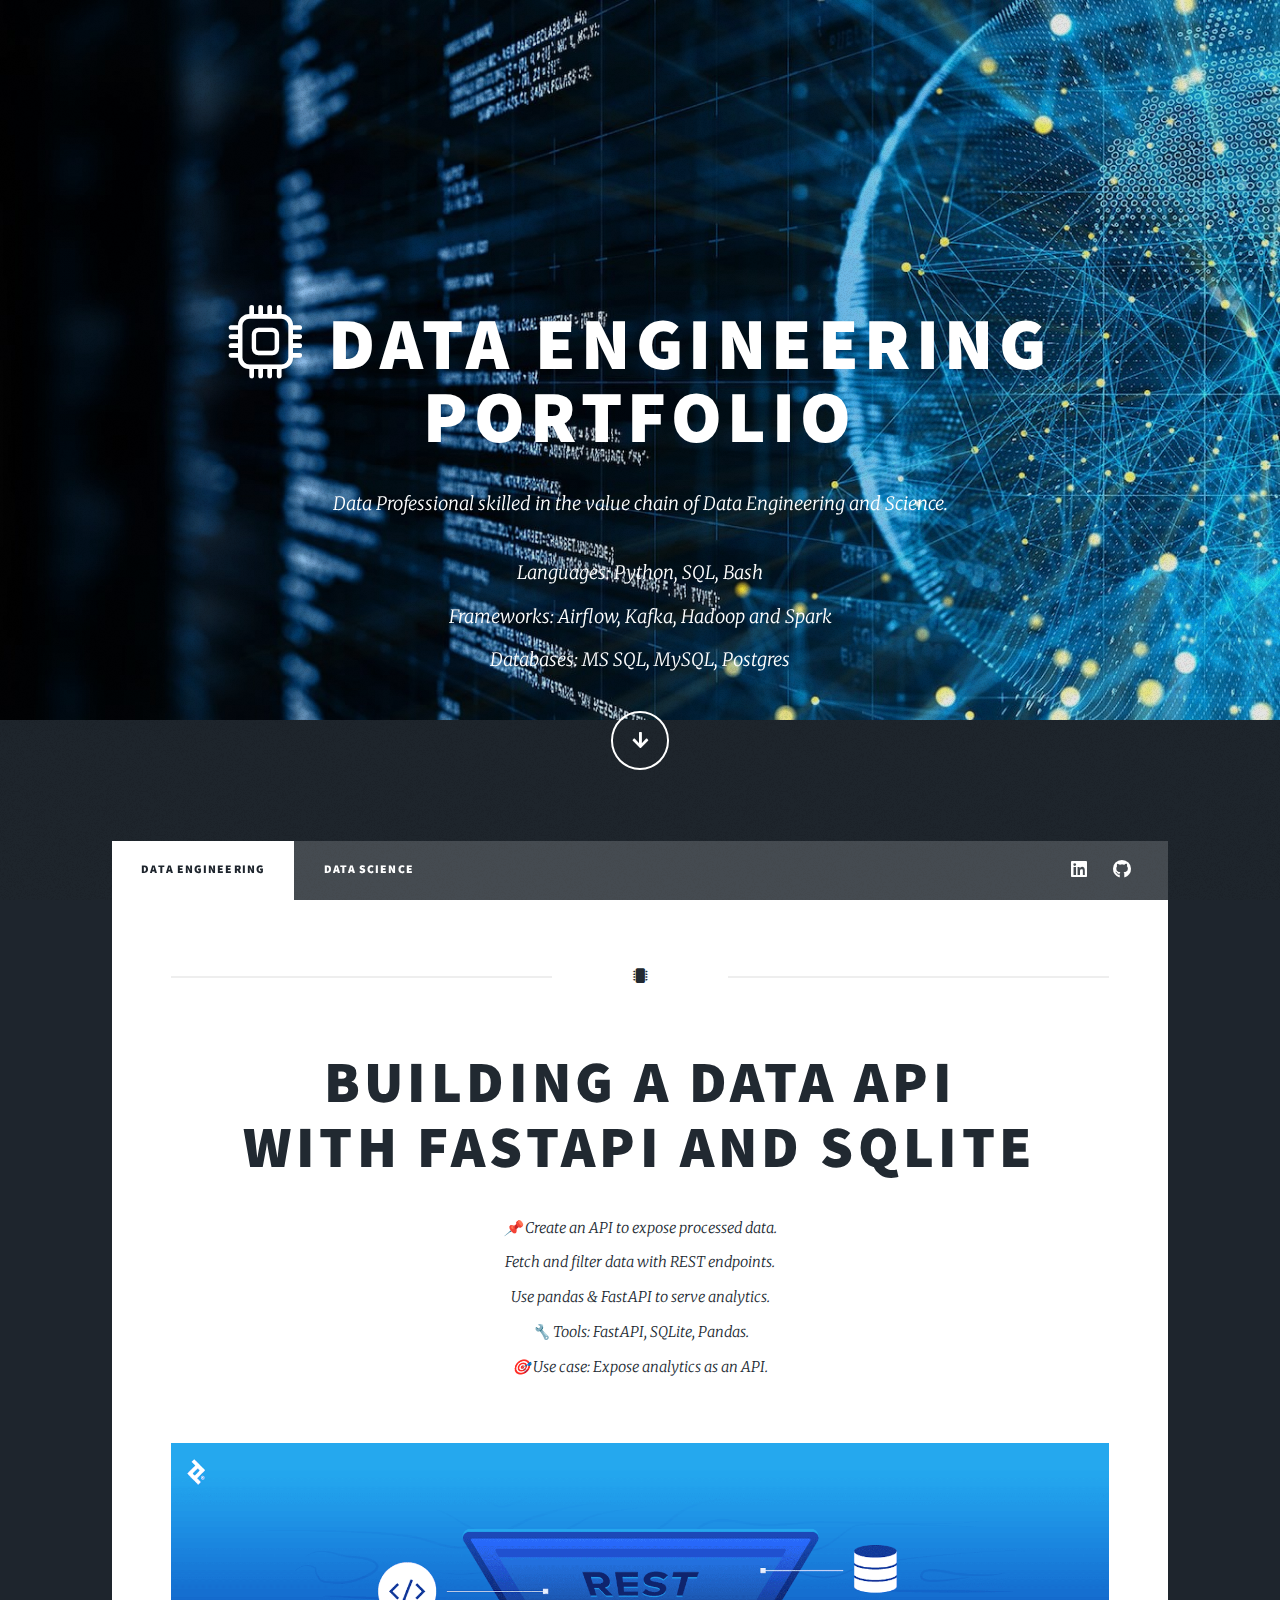
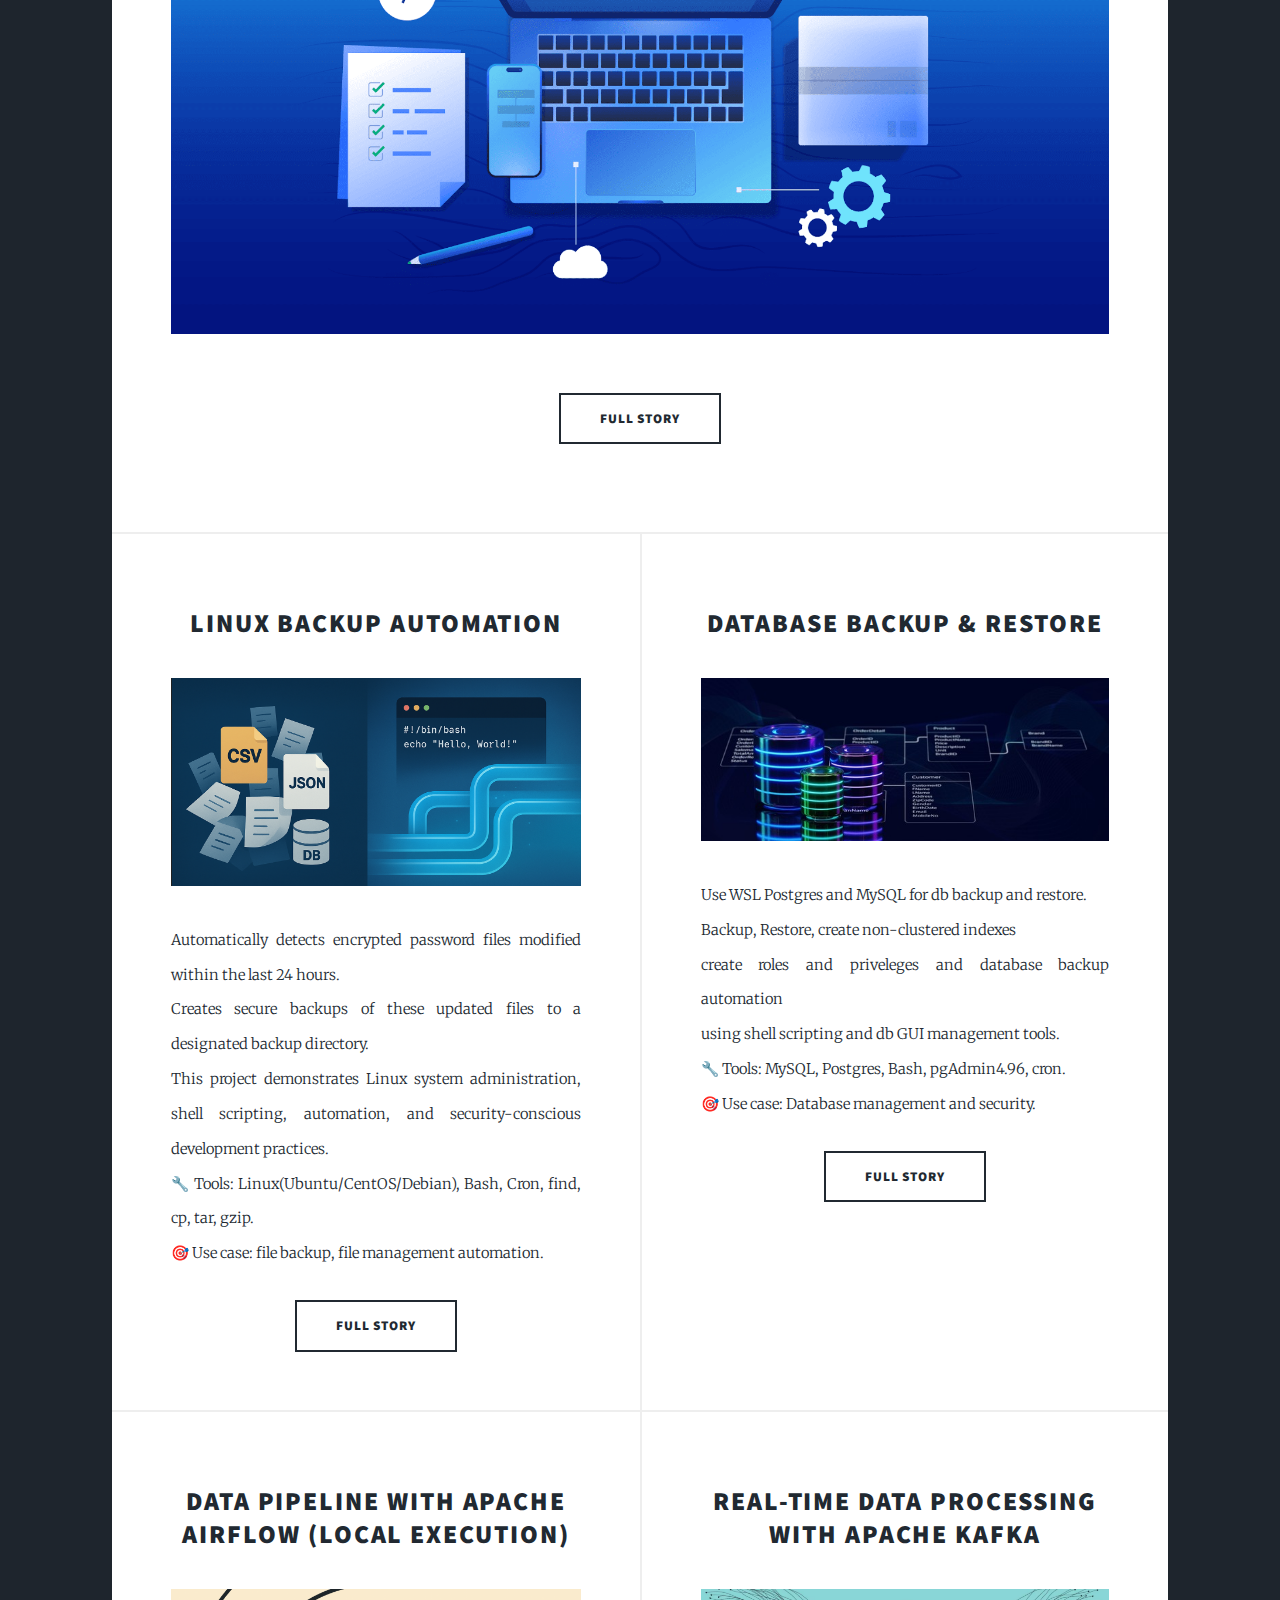
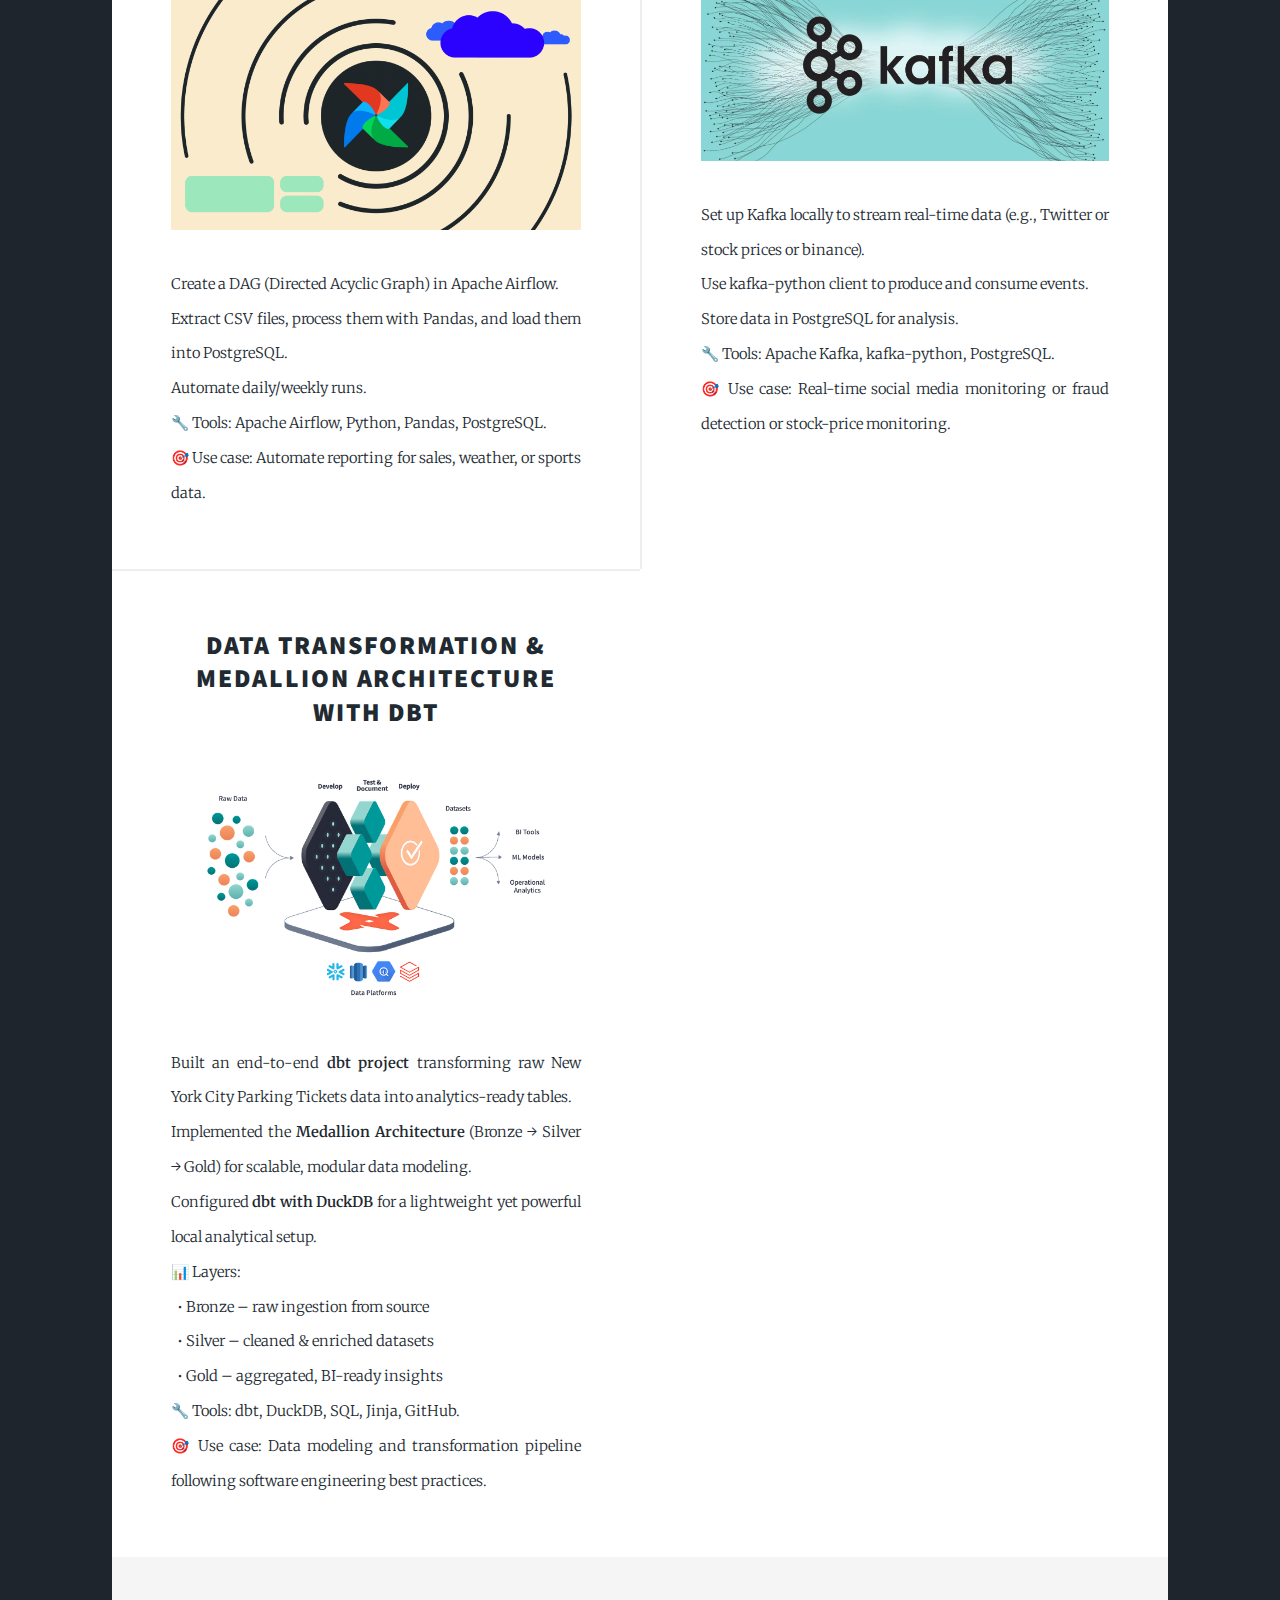
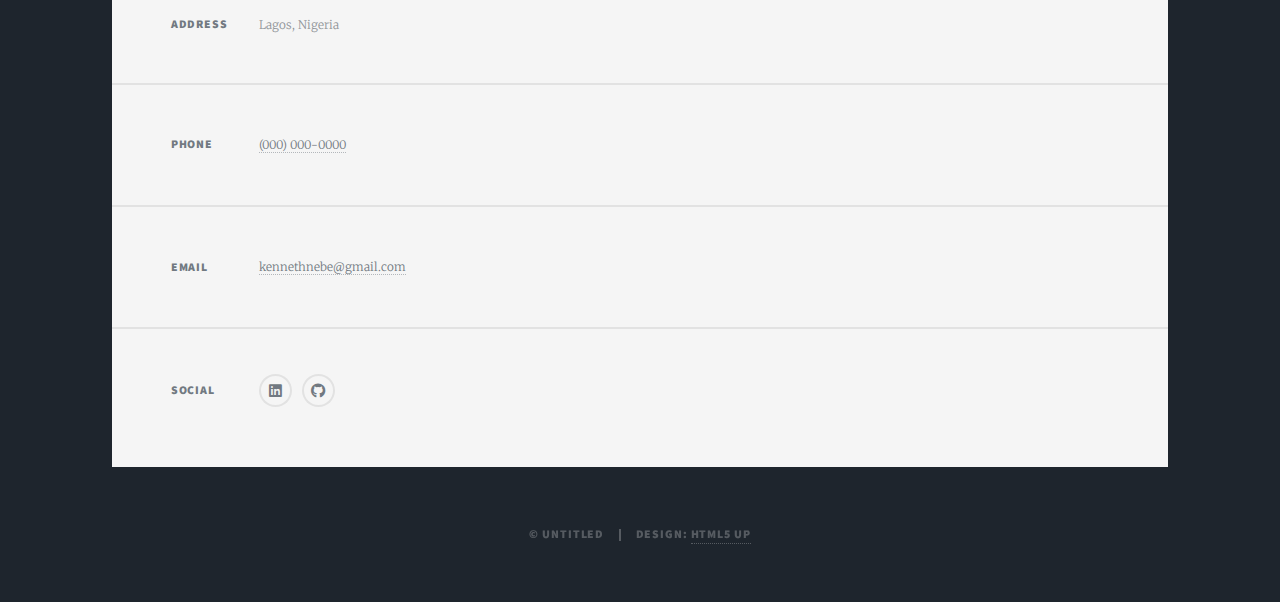
<file: index.html>
<!DOCTYPE HTML>
<!--
	Massively by HTML5 UP
	html5up.net | @ajlkn
	Free for personal and commercial use under the CCA 3.0 license (html5up.net/license)
-->
<html>
	<head>
		<!-- Google tag (gtag.js) -->
		<script async src="https://www.googletagmanager.com/gtag/js?id=G-EGHFYH04RS"></script>
		<script>
  			window.dataLayer = window.dataLayer || [];
  			function gtag(){dataLayer.push(arguments);}
  			gtag('js', new Date());

  			gtag('config', 'G-EGHFYH04RS');
		</script>
		<title>Data Engineering & Science Portfolio</title>
		<meta charset="utf-8" />
		<meta name="viewport" content="width=device-width, initial-scale=1, user-scalable=no" />
		<link rel="stylesheet" href="assets/css/main.css" />
		<noscript><link rel="stylesheet" href="assets/css/noscript.css" /></noscript>
	</head>
	<body class="is-preload">

		<!-- Wrapper -->
			<div id="wrapper" class="fade-in">

				<!-- Intro -->
					<div id="intro">
						<h1><link rel="stylesheet" href="https://cdn.jsdelivr.net/npm/bootstrap-icons/font/bootstrap-icons.css"><i class="bi bi-cpu"></i> <head>
						</head>
						<body>
						   DATA ENGINEERING<br />PORTFOLIO
						</body>
						 <br />
						</h1>
						<p>Data Professional skilled in the value chain of Data Engineering and Science.</p>
						 <p>Languages: Python, SQL, Bash <br />
						     Frameworks: Airflow, Kafka, Hadoop and Spark <br />
							 Databases: MS SQL, MySQL, Postgres
						 </p>
						<ul class="actions">
							<li><a href="#header" class="button icon solid solo fa-arrow-down scrolly">Continue</a></li>
						</ul>
					</div>

				<!-- Header -->
					<header id="header">
						<a href="index.html" class="logo">Portfolios</a>
					</header>

				<!-- Nav -->
					<nav id="nav">
						<ul class="links">
							<li class="active"><a href="index.html">Data Engineering</a></li>
							<li><a href="Data Science.html">Data Science</a></li>
							<!--<li><a href="Artifical Intelligence.html">Artificial Intelligence</a></li>
							<li><a href="Data Capabilities.html">Data Capabilities</a></li>-->
						</ul>
						<ul class="icons">
							<li><a href="https://www.linkedin.com/in/onyinyechukwu-k-nebe/" target="_blank" class="icon brands fa-linkedin"><span class="label">Instagram</span></a></li>
							<li><a href="https://github.com/TheArchitect24" target="_blank" class="icon brands fa-github"><span class="label">GitHub</span></a></li>
						</ul>
					</nav>

				<!-- Main -->
						<div id="main">
						
						    <!-- Featured Post -->
						    <article class="post featured">
							<header class="major">
								<span class="date"><i class="fas fa-microchip"></i></span>
								<h2><a href="https://github.com/TheArchitect24/API" target="_blank">Building a Data API<br />
									with FastAPI and SQLite</a></h2>
								<p>📌 Create an API to expose processed data.<br />
								                Fetch and filter data with REST endpoints.<br />
								                Use pandas & FastAPI to serve analytics.<br />
								                🔧 Tools: FastAPI, SQLite, Pandas.<br />
						    		                🎯 Use case: Expose analytics as an API.</p>
							</header>
							<a href="https://github.com/TheArchitect24/API" target="_blank" class="image main"><img src="images/api.png" alt="" /></a>
							<ul class="actions special">
								<li><a href="https://github.com/TheArchitect24/API" target="_blank" class="button large">Full Story</a></li>
							</ul>
						</article>
						    <!-- Posts -->
						    <section class="posts"> <article>
						            <header>
						                <span class="date"></span>
						                <h2><a href="https://github.com/TheArchitect24/Linux-Backup-Automation" target="_blank">Linux Backup Automation</a></h2>
						            </header>
								    <a href="https://github.com/TheArchitect24/Linux-Backup-Automation" target="_blank"class="image fit"><img src="images/linux.PNG" alt="" /></a>
						            <p>Automatically detects encrypted password files modified within the last 24 hours.<br />
						                Creates secure backups of these updated files to a designated backup directory.<br />
						                This project demonstrates Linux system administration, shell scripting, automation, and security-conscious development practices.<br />
						                🔧 Tools: Linux(Ubuntu/CentOS/Debian), Bash, Cron, find, cp, tar, gzip.<br />
						                🎯 Use case: file backup, file management automation.</p>
							<ul class="actions special">
								<li><a href="https://github.com/TheArchitect24/Linux-Backup-Automation" target="_blank" class="button large">Full Story</a></li>
							</ul>
						        </article>
						        <article>
						            <header>
						                <span class="date"></span>
						                <h2><a href="https://github.com/TheArchitect24/Database-Administrative-Project" target="_blank">Database Backup & Restore</a></h2>
						            </header>
									<a href="https://github.com/TheArchitect24/Database-Administrative-Project" target="_blank"class="image fit"><img src="images/dbadmingit.png" alt="" /></a>
						            <p>Use WSL Postgres and MySQL for db backup and restore.<br />
						                Backup, Restore, create non-clustered indexes <br />
										create roles and priveleges and database backup automation <br />
										using shell scripting and db GUI management tools.<br />
						                🔧 Tools: MySQL, Postgres, Bash, pgAdmin4.96, cron.<br />
						                🎯 Use case: Database management and security.</p>
									<ul class="actions special">
								<li><a href="https://github.com/TheArchitect24/Database-Administrative-Project" target="_blank" class="button large">Full Story</a></li>
							</ul>
						        </article>						
						        <article>
						            <header>
						                <span class="date"></span>
						                <h2><a href="https://github.com/TheArchitect24/AirflowProject" target="_blank">Data Pipeline with Apache Airflow (Local Execution)</a></h2>
						            </header>
									<a href="https://github.com/TheArchitect24/AirflowProject" target="_blank" class="image fit"><img src="images/apacheairflow.png" alt="" /></a>
						            <p>Create a DAG (Directed Acyclic Graph) in Apache Airflow.<br />
						                Extract CSV files, process them with Pandas, and load them into PostgreSQL.<br />
						                Automate daily/weekly runs.<br />
						                🔧 Tools: Apache Airflow, Python, Pandas, PostgreSQL.<br />
						                🎯 Use case: Automate reporting for sales, weather, or sports data.</p>
						        </article>
						        <article>
						            <header>
						                <span class="date"></span>
						                <h2><a href="https://github.com/TheArchitect24/kafkaproject" target="_blank">Real-time Data Processing with Apache Kafka</a></h2>
						            </header>
									<a href="https://github.com/TheArchitect24/kafkaproject" target="_blank" class="image fit"><img src="images/kafka.png" alt="" /></a>
						            <p>Set up Kafka locally to stream real-time data (e.g., Twitter or stock prices or binance).<br />
						                Use kafka-python client to produce and consume events.<br />
						                Store data in PostgreSQL for analysis.<br />
						                🔧 Tools: Apache Kafka, kafka-python, PostgreSQL.<br />
						                🎯 Use case: Real-time social media monitoring or fraud detection or stock-price monitoring.</p>
						        </article>
						        <article>
						            <span class="date"></span>
											<h2><a href="https://github.com/TheArchitect24/dbtproject" target="_blank">Data Transformation & Medallion Architecture with dbt</a></h2>
										</header>
										<a href="https://github.com/TheArchitect24/dbtproject" target="_blank" class="image fit"><img src="images/dbt2.png" alt="" /></a>
										<p>
											Built an end-to-end <strong>dbt project</strong> transforming raw New York City Parking Tickets data into analytics-ready tables.<br />
											Implemented the <strong>Medallion Architecture</strong> (Bronze → Silver → Gold) for scalable, modular data modeling.<br />
											Configured <strong>dbt with DuckDB</strong> for a lightweight yet powerful local analytical setup.<br />
											📊 Layers:<br />
											&nbsp;&nbsp;• Bronze – raw ingestion from source<br />
											&nbsp;&nbsp;• Silver – cleaned & enriched datasets<br />
											&nbsp;&nbsp;• Gold – aggregated, BI-ready insights<br />
											🔧 Tools: dbt, DuckDB, SQL, Jinja, GitHub.<br />
											🎯 Use case: Data modeling and transformation pipeline following software engineering best practices.
										</p>
						        </article>
						    </section>
						</div>

				<!-- Footer -->
					<footer id="footer">
						<!--<section>
							<form method="post" action="#">
								<div class="fields">
									<div class="field">
										<label for="name">Name</label>
										<input type="text" name="name" id="name" />
									</div>
									<div class="field">
										<label for="email">Email</label>
										<input type="text" name="email" id="email" />
									</div>
									<div class="field">
										<label for="message">Message</label>
										<textarea name="message" id="message" rows="3"></textarea>
									</div>
								</div>
								<ul class="actions">
									<li><input type="submit" value="Send Message" /></li>
								</ul>
							</form>
						</section>-->
						<section class="split contact">
							<section class="alt">
								<h3>Address</h3>
								<p>Lagos, Nigeria</p>
							</section>
							<section>
								<h3>Phone</h3>
								<p><a href="#">(000) 000-0000</a></p>
							</section>
							<section>
								<h3>Email</h3>
								<p><a href="#">kennethnebe@gmail.com</a></p>
							</section>
							<section>
								<h3>Social</h3>
								<ul class="icons alt">
									<li><a href="https://www.linkedin.com/in/onyinyechukwu-k-nebe/" target="_blank" class="icon brands fa-linkedin"><span class="label">Instagram</span></a></li>
									<li><a href="https://github.com/TheArchitect24" target="_blank" class="icon brands fa-github"><span class="label">GitHub</span></a></li>
								</ul>
							</section>
						</section>
					</footer>

				<!-- Copyright -->
					<div id="copyright">
						<ul><li>&copy; Untitled</li><li>Design: <a href="https://html5up.net">HTML5 UP</a></li></ul>
					</div>

			</div>

		<!-- Scripts -->
			<script src="assets/js/jquery.min.js"></script>
			<script src="assets/js/jquery.scrollex.min.js"></script>
			<script src="assets/js/jquery.scrolly.min.js"></script>
			<script src="assets/js/browser.min.js"></script>
			<script src="assets/js/breakpoints.min.js"></script>
			<script src="assets/js/util.js"></script>
			<script src="assets/js/main.js"></script>

	</body>
</html>
</file>
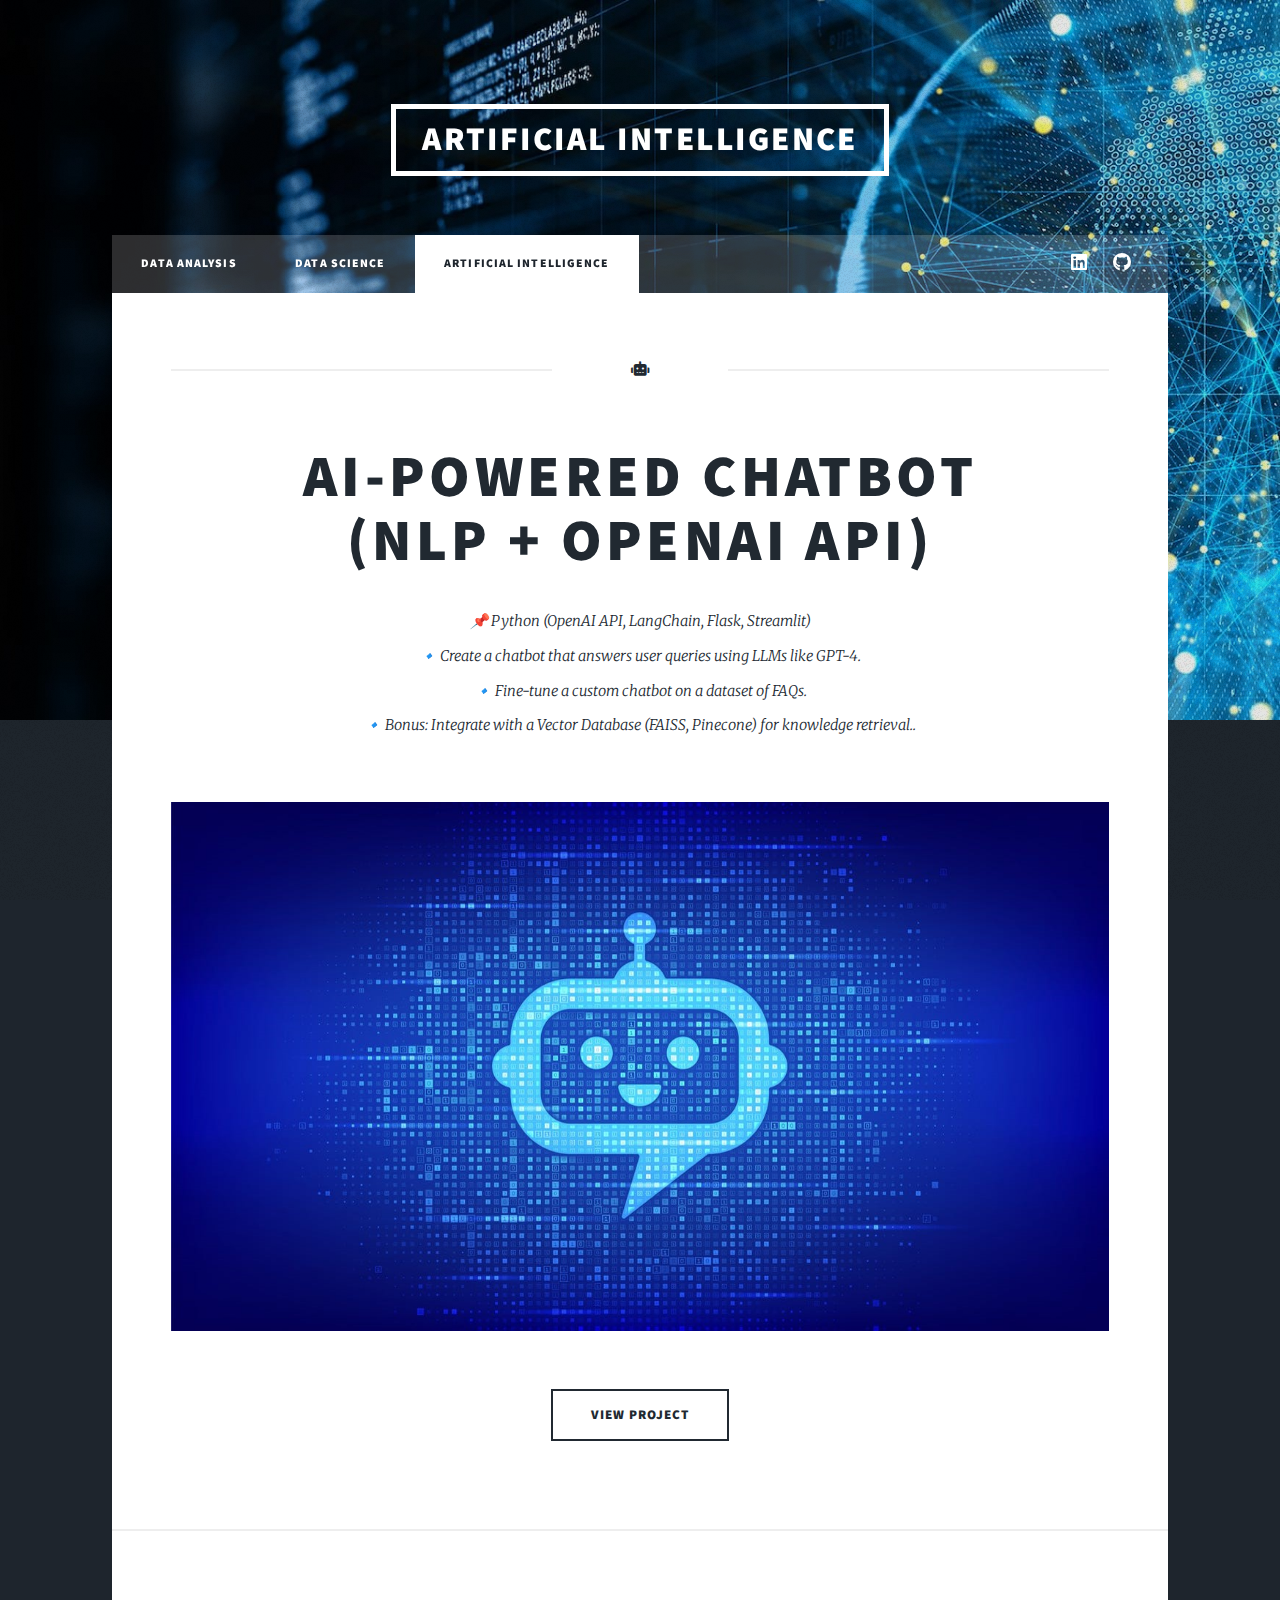
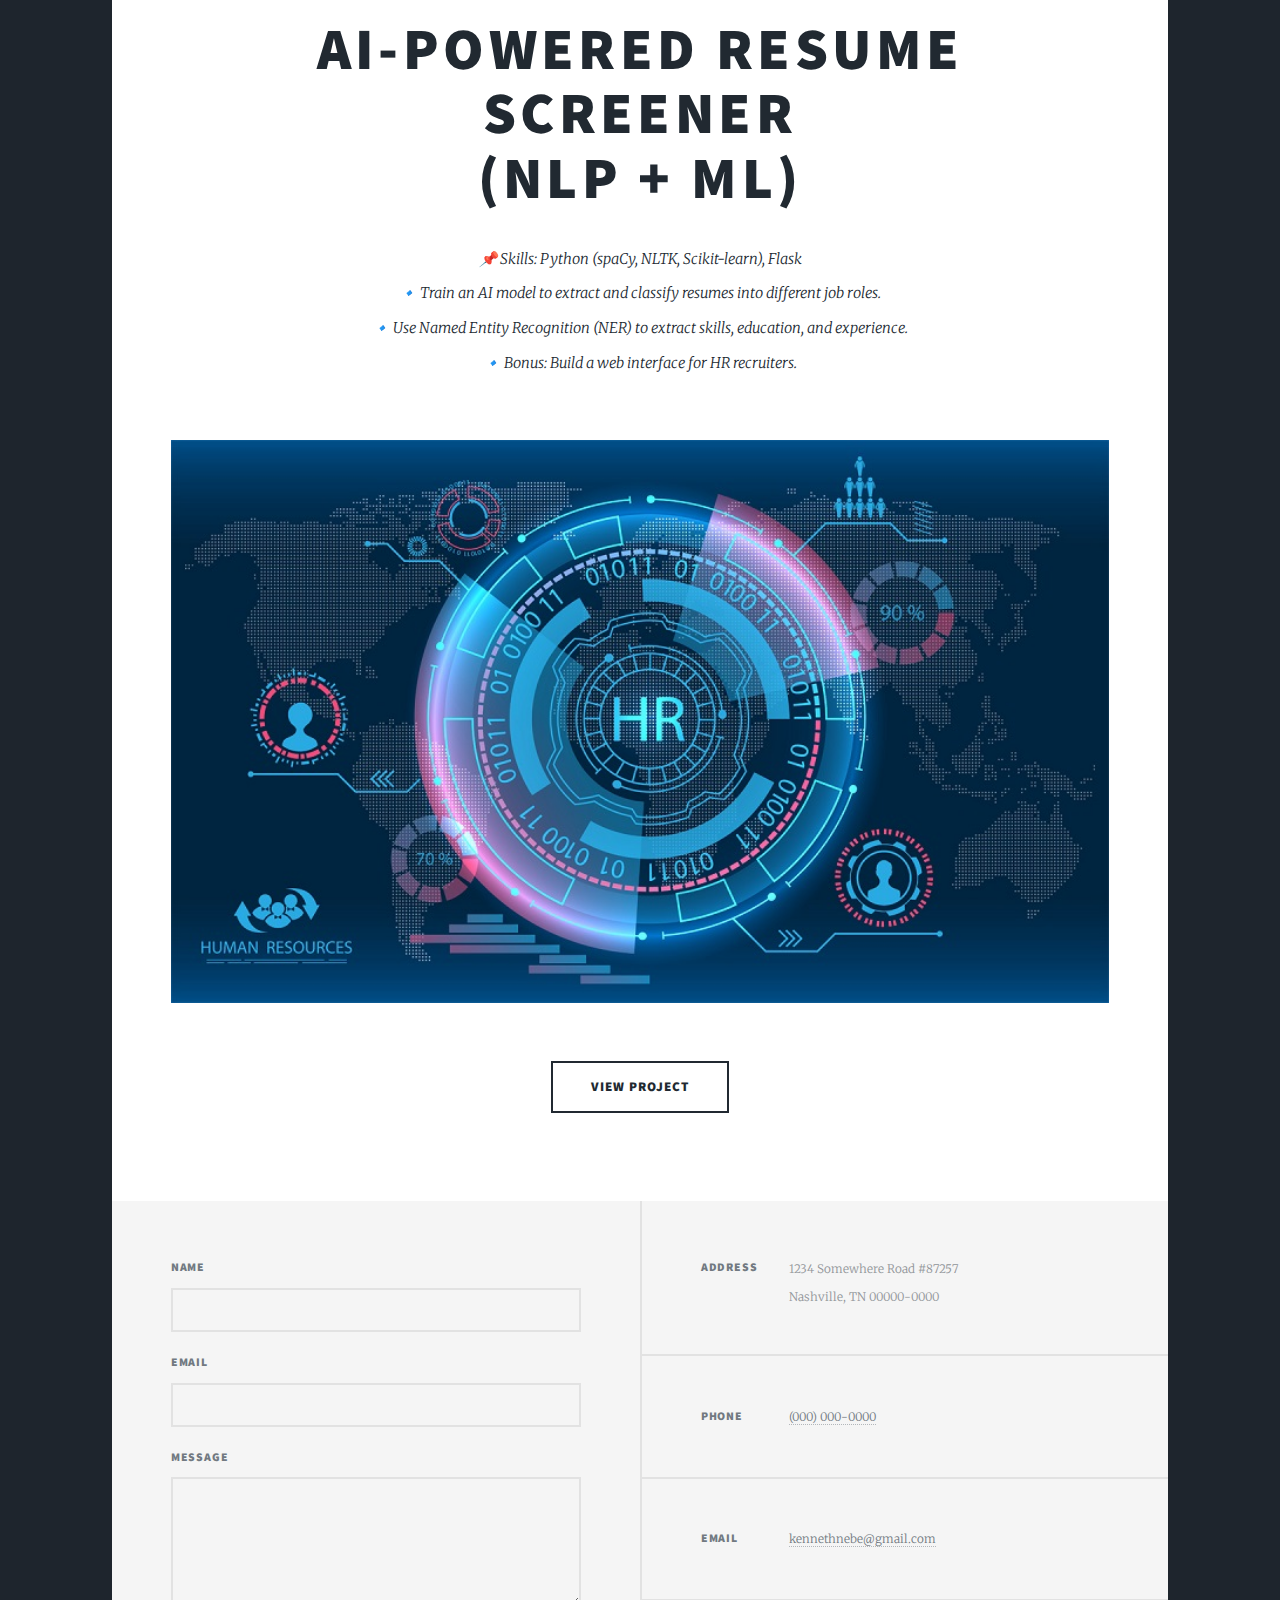
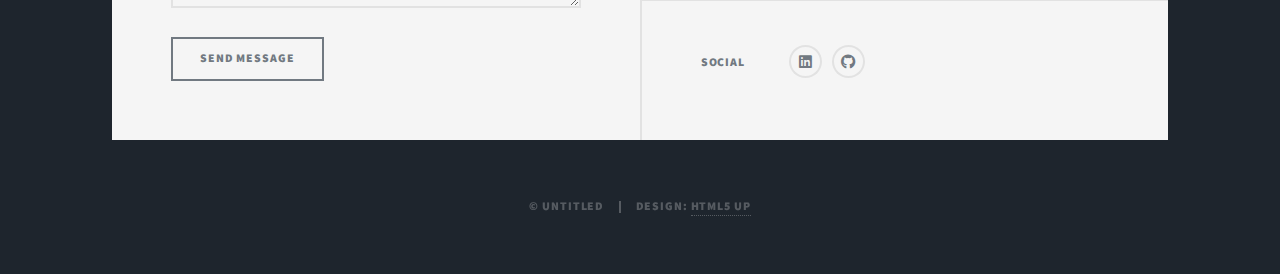
<file: Artifical Intelligence.html>
<!DOCTYPE HTML>
<!--
	Massively by HTML5 UP
	html5up.net | @ajlkn
	Free for personal and commercial use under the CCA 3.0 license (html5up.net/license)
-->
<html>
	<head>
		<!-- Google tag (gtag.js) -->
		<script async src="https://www.googletagmanager.com/gtag/js?id=G-EGHFYH04RS"></script>
		<script>
  			window.dataLayer = window.dataLayer || [];
  			function gtag(){dataLayer.push(arguments);}
  			gtag('js', new Date());

  			gtag('config', 'G-EGHFYH04RS');
		</script>
		<title>Data & AI Portfolio OKN</title>
		<meta charset="utf-8" />
		<meta name="viewport" content="width=device-width, initial-scale=1, user-scalable=no" />
		<link rel="stylesheet" href="assets/css/main.css" />
		<noscript><link rel="stylesheet" href="assets/css/noscript.css" /></noscript>
	</head>
	<body class="is-preload">

		<!-- Wrapper -->
			<div id="wrapper">

				<!-- Header -->
					<header id="header">
						<a href="index.html" class="logo">Artificial Intelligence</a>
					</header>

				<!-- Nav -->
					<nav id="nav">
						<ul class="links">
							<li><a href="index.html">Data Analysis</a></li>
							<li><a href="Data Science.html">Data Science</a></li>
							<li class="active"><a href="Artifical Intelligence.html">Artificial Intelligence</a></li>
							<!--<li><a href="Data Capabilities.html">Data Capabilities</a></li>-->
						</ul>
						<ul class="icons">
							<li><a href="https://www.linkedin.com/in/onyinyechukwu-k-nebe/" target="_blank" class="icon brands fa-linkedin"><span class="label">Instagram</span></a></li>
							<li><a href="https://github.com/TheArchitect24" target="_blank" class="icon brands fa-github"><span class="label">GitHub</span></a></li>
						</ul>
					</nav>

				<!-- Main -->
				<div id="main">

					<!-- Featured Post -->
						<article class="post featured">
							<header class="major">
								<span class="date"><i class="fas fa-robot"></i></span>
								<h2><a href="#">AI-Powered Chatbot<br />
								(NLP + OpenAI API)</a></h2>
								<p> 📌 Python (OpenAI API, LangChain, Flask, Streamlit)<br />
									🔹 Create a chatbot that answers user queries using LLMs like GPT-4. <br />
									🔹 Fine-tune a custom chatbot on a dataset of FAQs. <br />
									🔹 Bonus: Integrate with a Vector Database (FAISS, Pinecone) for knowledge retrieval..</p>
							</header>
							<a href="#" class="image main"><img src="images/Chatbot.jpg" alt="" /></a>
							<ul class="actions special">
								<li><a href="#" class="button large">View Project</a></li>
							</ul>
						</article>
						<article class="post featured">
							<header class="major">
							<!--	<span class="date"><i class="fas fa-robot"></i></span>-->
								<h2><a href="#">AI-Powered Resume Screener<br />
									(NLP + ML)</a></h2>
								<p> 📌 Skills: Python (spaCy, NLTK, Scikit-learn), Flask <br />
									🔹 Train an AI model to extract and classify resumes into different job roles.<br />
									🔹 Use Named Entity Recognition (NER) to extract skills, education, and experience.<br />
									🔹 Bonus: Build a web interface for HR recruiters.</p>
							</header>
							<a href="#" class="image main"><img src="images/ATS_resume_check.jpg" alt="" /></a>
							<ul class="actions special">
								<li><a href="#" class="button large">View Project</a></li>
							</ul>
						</article>
						</section>

					<!-- Footer 
						<footer>
							<div class="pagination">
								<a href="#" class="previous">Prev</a>
								<a href="#" class="page active">1</a>
								<a href="#" class="page">2</a>
								<a href="#" class="page">3</a>
								<span class="extra">&hellip;</span>
								<a href="#" class="page">8</a>
								<a href="#" class="page">9</a>
								<a href="#" class="page">10</a>
								<a href="#" class="next">Next</a>
							</div>
						</footer>-->

				</div>

			<!-- Footer -->
				<footer id="footer">
					<section>
						<form method="post" action="#">
							<div class="fields">
								<div class="field">
									<label for="name">Name</label>
									<input type="text" name="name" id="name" />
								</div>
								<div class="field">
									<label for="email">Email</label>
									<input type="text" name="email" id="email" />
								</div>
								<div class="field">
									<label for="message">Message</label>
									<textarea name="message" id="message" rows="3"></textarea>
								</div>
							</div>
							<ul class="actions">
								<li><input type="submit" value="Send Message" /></li>
							</ul>
						</form>
					</section>
					<section class="split contact">
						<section class="alt">
							<h3>Address</h3>
							<p>1234 Somewhere Road #87257<br />
							Nashville, TN 00000-0000</p>
						</section>
						<section>
							<h3>Phone</h3>
							<p><a href="#">(000) 000-0000</a></p>
						</section>
						<section>
							<h3>Email</h3>
							<p><a href="#">kennethnebe@gmail.com</a></p>
						</section>
						<section>
							<h3>Social</h3>
							<ul class="icons alt">
								<li><a href="https://www.linkedin.com/in/onyinyechukwu-k-nebe/" target="_blank" class="icon brands fa-linkedin"><span class="label">Instagram</span></a></li>
								<li><a href="https://github.com/TheArchitect24" target="_blank" class="icon brands fa-github"><span class="label">GitHub</span></a></li>
							</ul>
						</section>
					</section>
				</footer>

			<!-- Copyright -->
				<div id="copyright">
					<ul><li>&copy; Untitled</li><li>Design: <a href="https://html5up.net">HTML5 UP</a></li></ul>
				</div>

		</div>


		<!-- Scripts -->
			<script src="assets/js/jquery.min.js"></script>
			<script src="assets/js/jquery.scrollex.min.js"></script>
			<script src="assets/js/jquery.scrolly.min.js"></script>
			<script src="assets/js/browser.min.js"></script>
			<script src="assets/js/breakpoints.min.js"></script>
			<script src="assets/js/util.js"></script>
			<script src="assets/js/main.js"></script>

	</body>
</html>
</file>
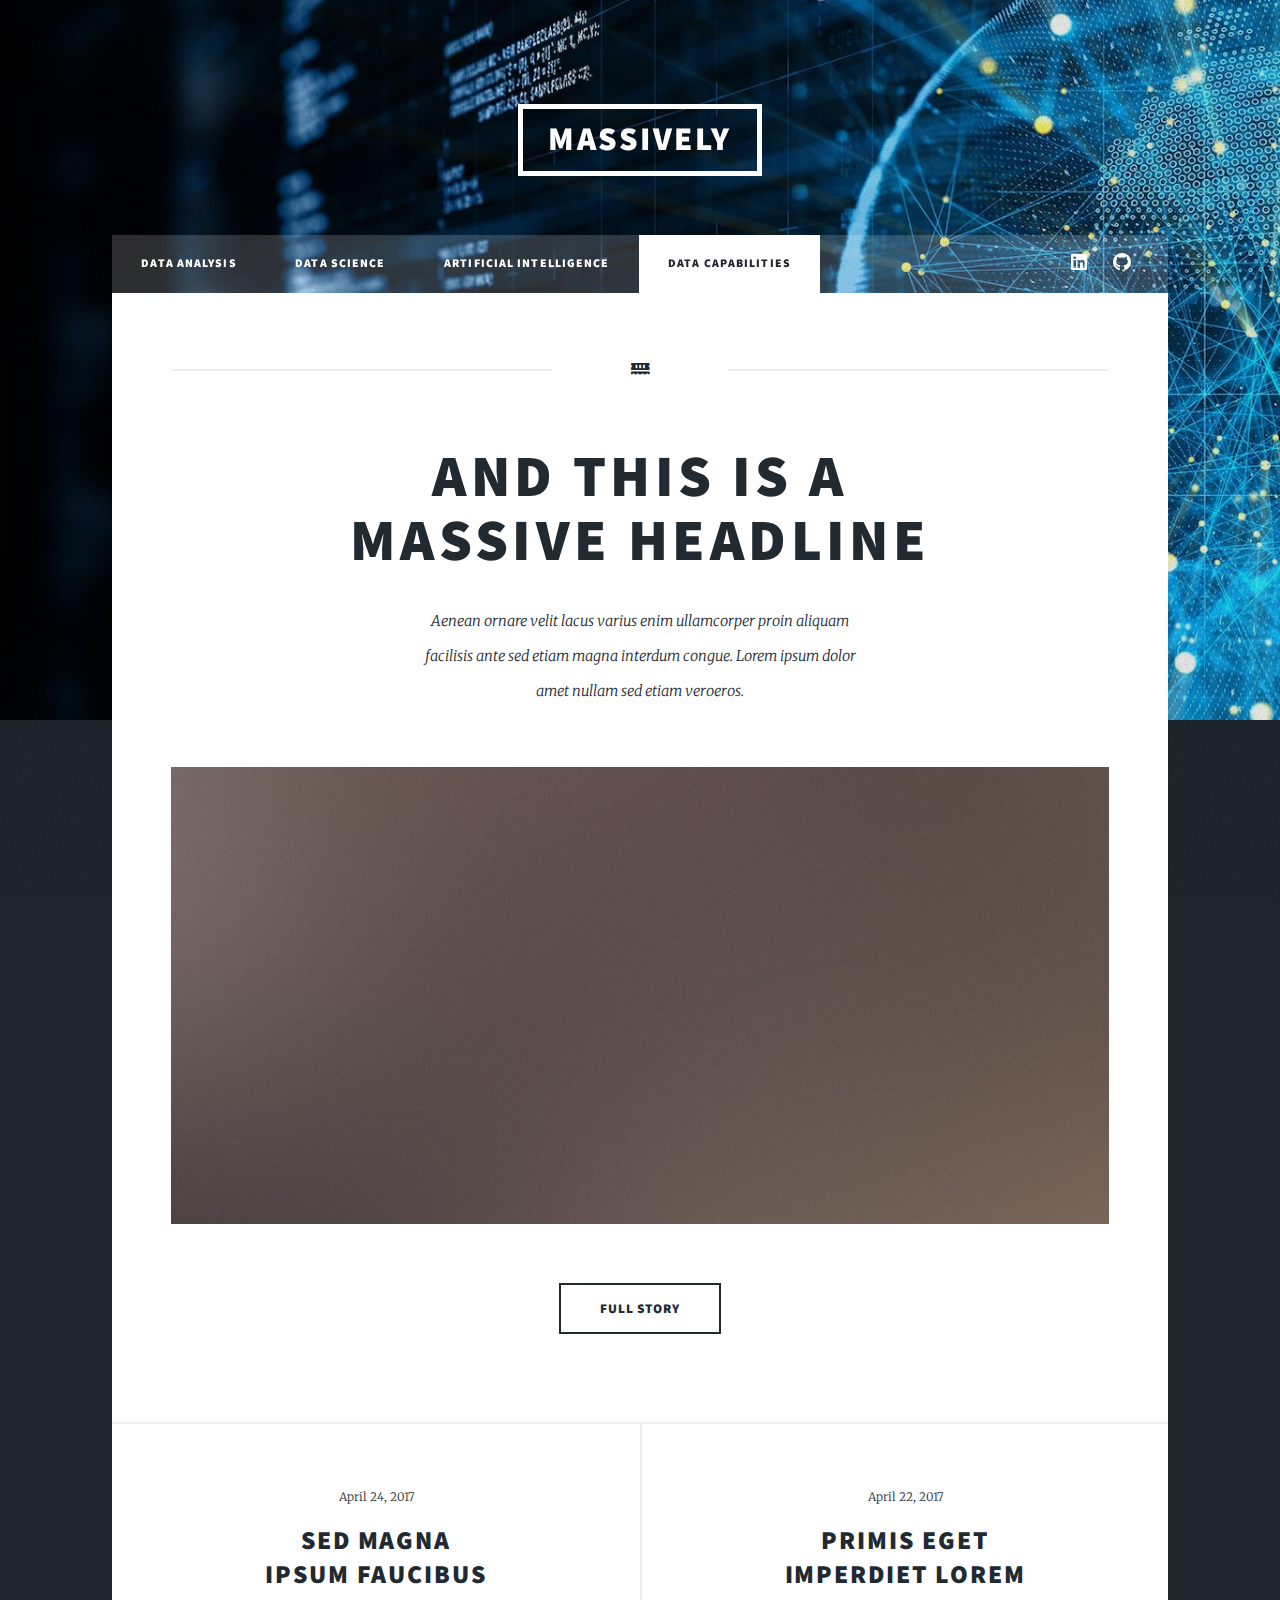
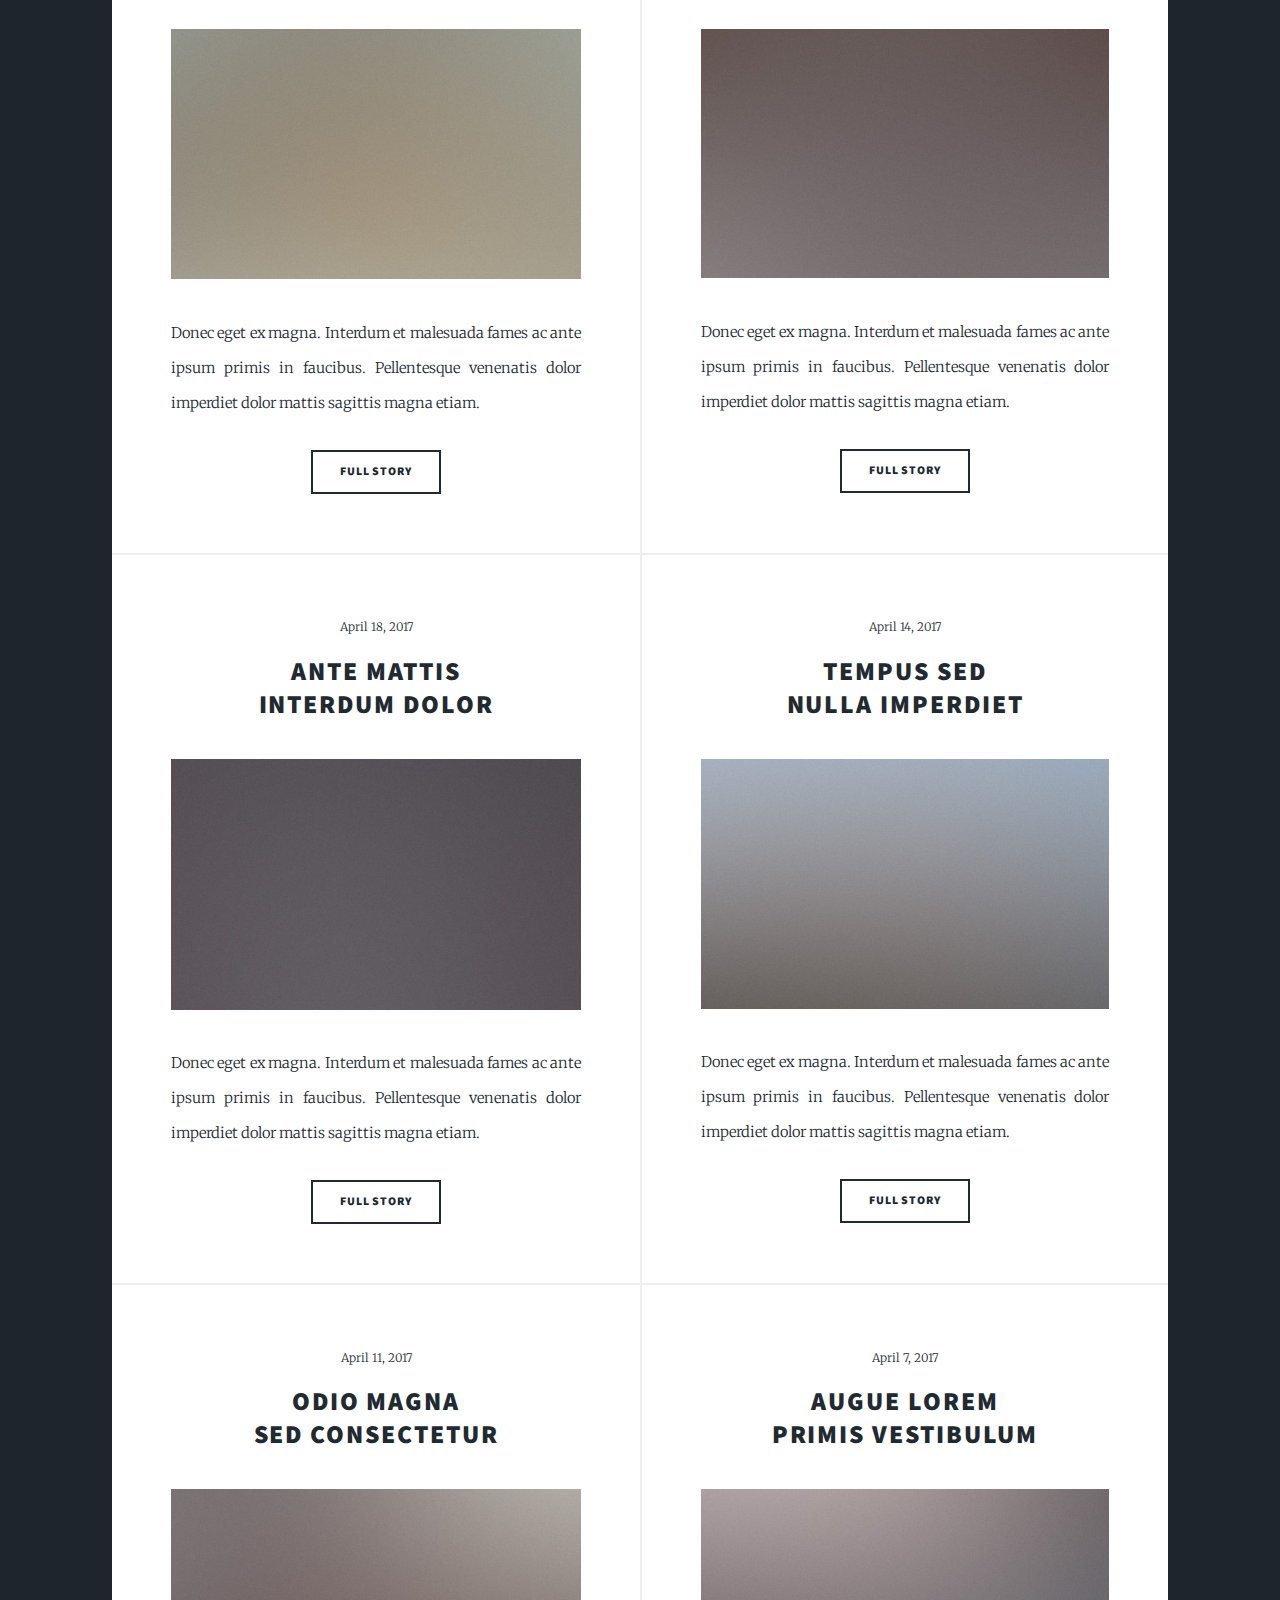
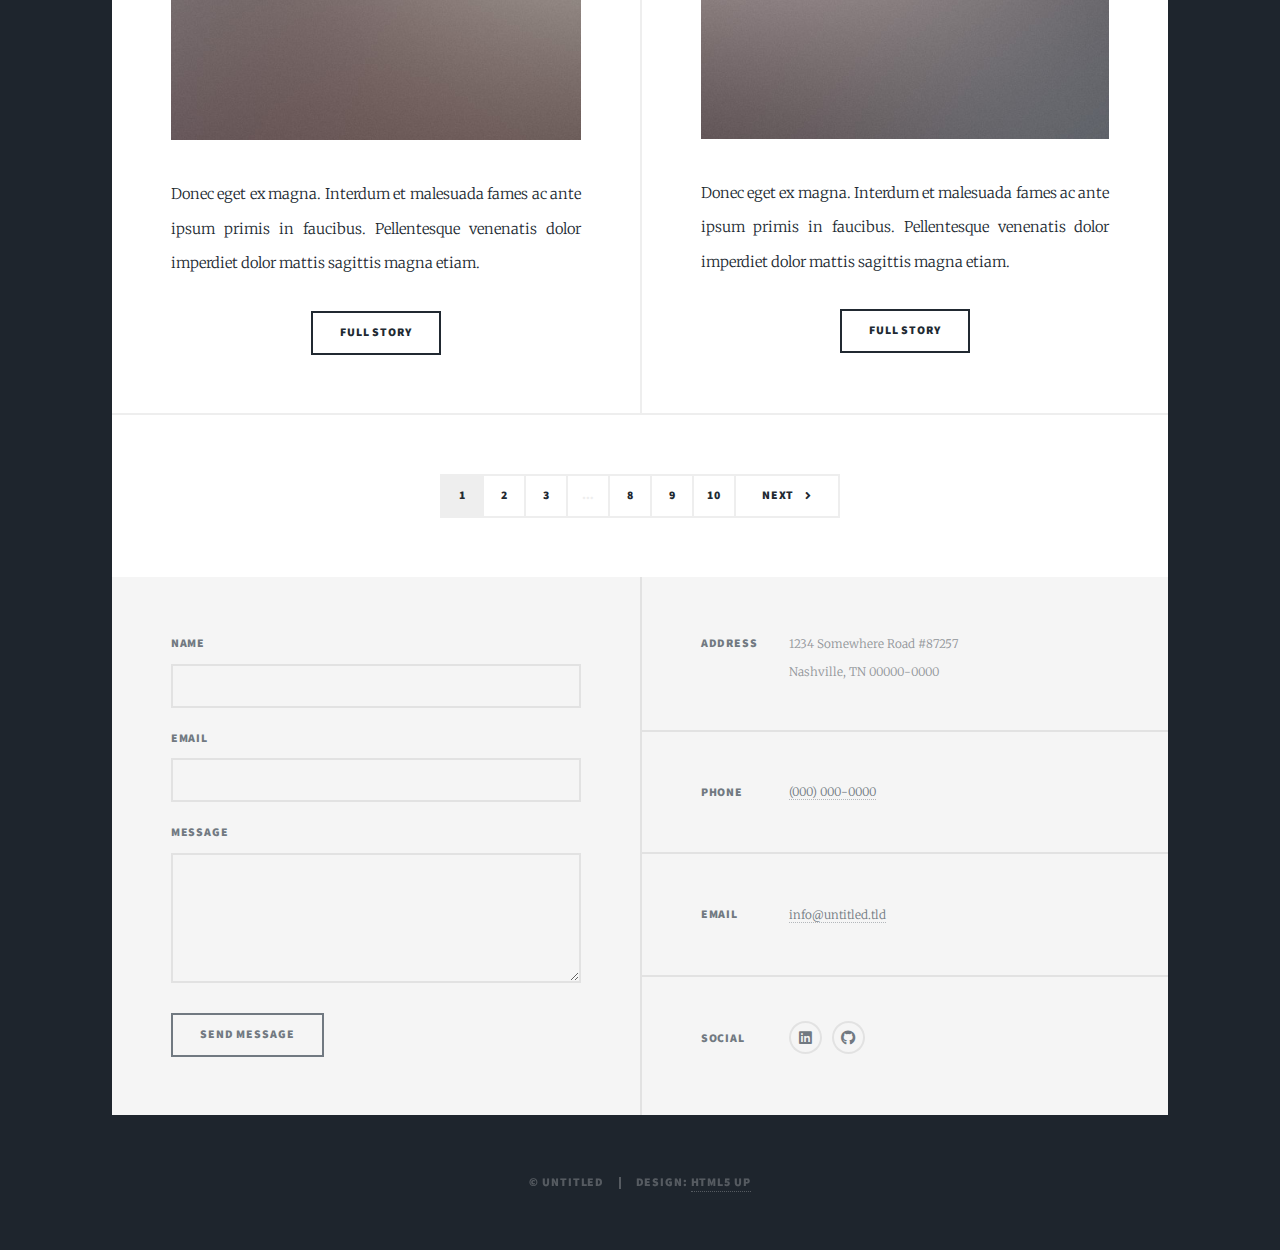
<file: Data Capabilities.html>
<!DOCTYPE HTML>
<!--
	Massively by HTML5 UP
	html5up.net | @ajlkn
	Free for personal and commercial use under the CCA 3.0 license (html5up.net/license)
-->
<html>
	<head>
		<!-- Google tag (gtag.js) -->
		<script async src="https://www.googletagmanager.com/gtag/js?id=G-EGHFYH04RS"></script>
		<script>
  			window.dataLayer = window.dataLayer || [];
  			function gtag(){dataLayer.push(arguments);}
  			gtag('js', new Date());

  			gtag('config', 'G-EGHFYH04RS');
		</script>
		<title>Data & AI Portfolio OKN</title>
		<meta charset="utf-8" />
		<meta name="viewport" content="width=device-width, initial-scale=1, user-scalable=no" />
		<link rel="stylesheet" href="assets/css/main.css" />
		<noscript><link rel="stylesheet" href="assets/css/noscript.css" /></noscript>
	</head>
	<body class="is-preload">

		<!-- Wrapper -->
			<div id="wrapper">

				<!-- Header -->
					<header id="header">
						<a href="index.html" class="logo">Massively</a>
					</header>

				<!-- Nav -->
					<nav id="nav">
						<ul class="links">
							<li><a href="Data Analysis.html">Data Analysis</a></li>
							<li><a href="Data Science.html">Data Science</a></li>
							<li><a href="Artifical Intelligence.html">Artificial Intelligence</a></li>
							<li class="active"><a href="Data Capabilities.html">Data Capabilities</a></li>
						</ul>
						<ul class="icons">
							<li><a href="https://www.linkedin.com/in/onyinyechukwu-k-nebe/" target="_blank" class="icon brands fa-linkedin"><span class="label">Instagram</span></a></li>
							<li><a href="https://github.com/TheArchitect24" target="_blank" class="icon brands fa-github"><span class="label">GitHub</span></a></li>
						</ul>
					</nav>

				<!-- Main -->
				<div id="main">

					<!-- Featured Post -->
						<article class="post featured">
							<header class="major">
								<span class="date"><i class="fas fa-memory"></i></span>
								<h2><a href="#">And this is a<br />
								massive headline</a></h2>
								<p>Aenean ornare velit lacus varius enim ullamcorper proin aliquam<br />
								facilisis ante sed etiam magna interdum congue. Lorem ipsum dolor<br />
								amet nullam sed etiam veroeros.</p>
							</header>
							<a href="#" class="image main"><img src="images/pic01.jpg" alt="" /></a>
							<ul class="actions special">
								<li><a href="#" class="button large">Full Story</a></li>
							</ul>
						</article>

					<!-- Posts -->
						<section class="posts">
							<article>
								<header>
									<span class="date">April 24, 2017</span>
									<h2><a href="#">Sed magna<br />
									ipsum faucibus</a></h2>
								</header>
								<a href="#" class="image fit"><img src="images/pic02.jpg" alt="" /></a>
								<p>Donec eget ex magna. Interdum et malesuada fames ac ante ipsum primis in faucibus. Pellentesque venenatis dolor imperdiet dolor mattis sagittis magna etiam.</p>
								<ul class="actions special">
									<li><a href="#" class="button">Full Story</a></li>
								</ul>
							</article>
							<article>
								<header>
									<span class="date">April 22, 2017</span>
									<h2><a href="#">Primis eget<br />
									imperdiet lorem</a></h2>
								</header>
								<a href="#" class="image fit"><img src="images/pic03.jpg" alt="" /></a>
								<p>Donec eget ex magna. Interdum et malesuada fames ac ante ipsum primis in faucibus. Pellentesque venenatis dolor imperdiet dolor mattis sagittis magna etiam.</p>
								<ul class="actions special">
									<li><a href="#" class="button">Full Story</a></li>
								</ul>
							</article>
							<article>
								<header>
									<span class="date">April 18, 2017</span>
									<h2><a href="#">Ante mattis<br />
									interdum dolor</a></h2>
								</header>
								<a href="#" class="image fit"><img src="images/pic04.jpg" alt="" /></a>
								<p>Donec eget ex magna. Interdum et malesuada fames ac ante ipsum primis in faucibus. Pellentesque venenatis dolor imperdiet dolor mattis sagittis magna etiam.</p>
								<ul class="actions special">
									<li><a href="#" class="button">Full Story</a></li>
								</ul>
							</article>
							<article>
								<header>
									<span class="date">April 14, 2017</span>
									<h2><a href="#">Tempus sed<br />
									nulla imperdiet</a></h2>
								</header>
								<a href="#" class="image fit"><img src="images/pic05.jpg" alt="" /></a>
								<p>Donec eget ex magna. Interdum et malesuada fames ac ante ipsum primis in faucibus. Pellentesque venenatis dolor imperdiet dolor mattis sagittis magna etiam.</p>
								<ul class="actions special">
									<li><a href="#" class="button">Full Story</a></li>
								</ul>
							</article>
							<article>
								<header>
									<span class="date">April 11, 2017</span>
									<h2><a href="#">Odio magna<br />
									sed consectetur</a></h2>
								</header>
								<a href="#" class="image fit"><img src="images/pic06.jpg" alt="" /></a>
								<p>Donec eget ex magna. Interdum et malesuada fames ac ante ipsum primis in faucibus. Pellentesque venenatis dolor imperdiet dolor mattis sagittis magna etiam.</p>
								<ul class="actions special">
									<li><a href="#" class="button">Full Story</a></li>
								</ul>
							</article>
							<article>
								<header>
									<span class="date">April 7, 2017</span>
									<h2><a href="#">Augue lorem<br />
									primis vestibulum</a></h2>
								</header>
								<a href="#" class="image fit"><img src="images/pic07.jpg" alt="" /></a>
								<p>Donec eget ex magna. Interdum et malesuada fames ac ante ipsum primis in faucibus. Pellentesque venenatis dolor imperdiet dolor mattis sagittis magna etiam.</p>
								<ul class="actions special">
									<li><a href="#" class="button">Full Story</a></li>
								</ul>
							</article>
						</section>

					<!-- Footer -->
						<footer>
							<div class="pagination">
								<!--<a href="#" class="previous">Prev</a>-->
								<a href="#" class="page active">1</a>
								<a href="#" class="page">2</a>
								<a href="#" class="page">3</a>
								<span class="extra">&hellip;</span>
								<a href="#" class="page">8</a>
								<a href="#" class="page">9</a>
								<a href="#" class="page">10</a>
								<a href="#" class="next">Next</a>
							</div>
						</footer>

				</div>

			<!-- Footer -->
				<footer id="footer">
					<section>
						<form method="post" action="#">
							<div class="fields">
								<div class="field">
									<label for="name">Name</label>
									<input type="text" name="name" id="name" />
								</div>
								<div class="field">
									<label for="email">Email</label>
									<input type="text" name="email" id="email" />
								</div>
								<div class="field">
									<label for="message">Message</label>
									<textarea name="message" id="message" rows="3"></textarea>
								</div>
							</div>
							<ul class="actions">
								<li><input type="submit" value="Send Message" /></li>
							</ul>
						</form>
					</section>
					<section class="split contact">
						<section class="alt">
							<h3>Address</h3>
							<p>1234 Somewhere Road #87257<br />
							Nashville, TN 00000-0000</p>
						</section>
						<section>
							<h3>Phone</h3>
							<p><a href="#">(000) 000-0000</a></p>
						</section>
						<section>
							<h3>Email</h3>
							<p><a href="#">info@untitled.tld</a></p>
						</section>
						<section>
							<h3>Social</h3>
							<ul class="icons alt">
								<li><a href="https://www.linkedin.com/in/onyinyechukwu-k-nebe/" target="_blank" class="icon brands fa-linkedin"><span class="label">Instagram</span></a></li>
								<li><a href="https://github.com/TheArchitect24" target="_blank" class="icon brands fa-github"><span class="label">GitHub</span></a></li>
							</ul>
						</section>
					</section>
				</footer>

			<!-- Copyright -->
				<div id="copyright">
					<ul><li>&copy; Untitled</li><li>Design: <a href="https://html5up.net">HTML5 UP</a></li></ul>
				</div>

		</div>


		<!-- Scripts -->
			<script src="assets/js/jquery.min.js"></script>
			<script src="assets/js/jquery.scrollex.min.js"></script>
			<script src="assets/js/jquery.scrolly.min.js"></script>
			<script src="assets/js/browser.min.js"></script>
			<script src="assets/js/breakpoints.min.js"></script>
			<script src="assets/js/util.js"></script>
			<script src="assets/js/main.js"></script>

	</body>
</html>
</file>
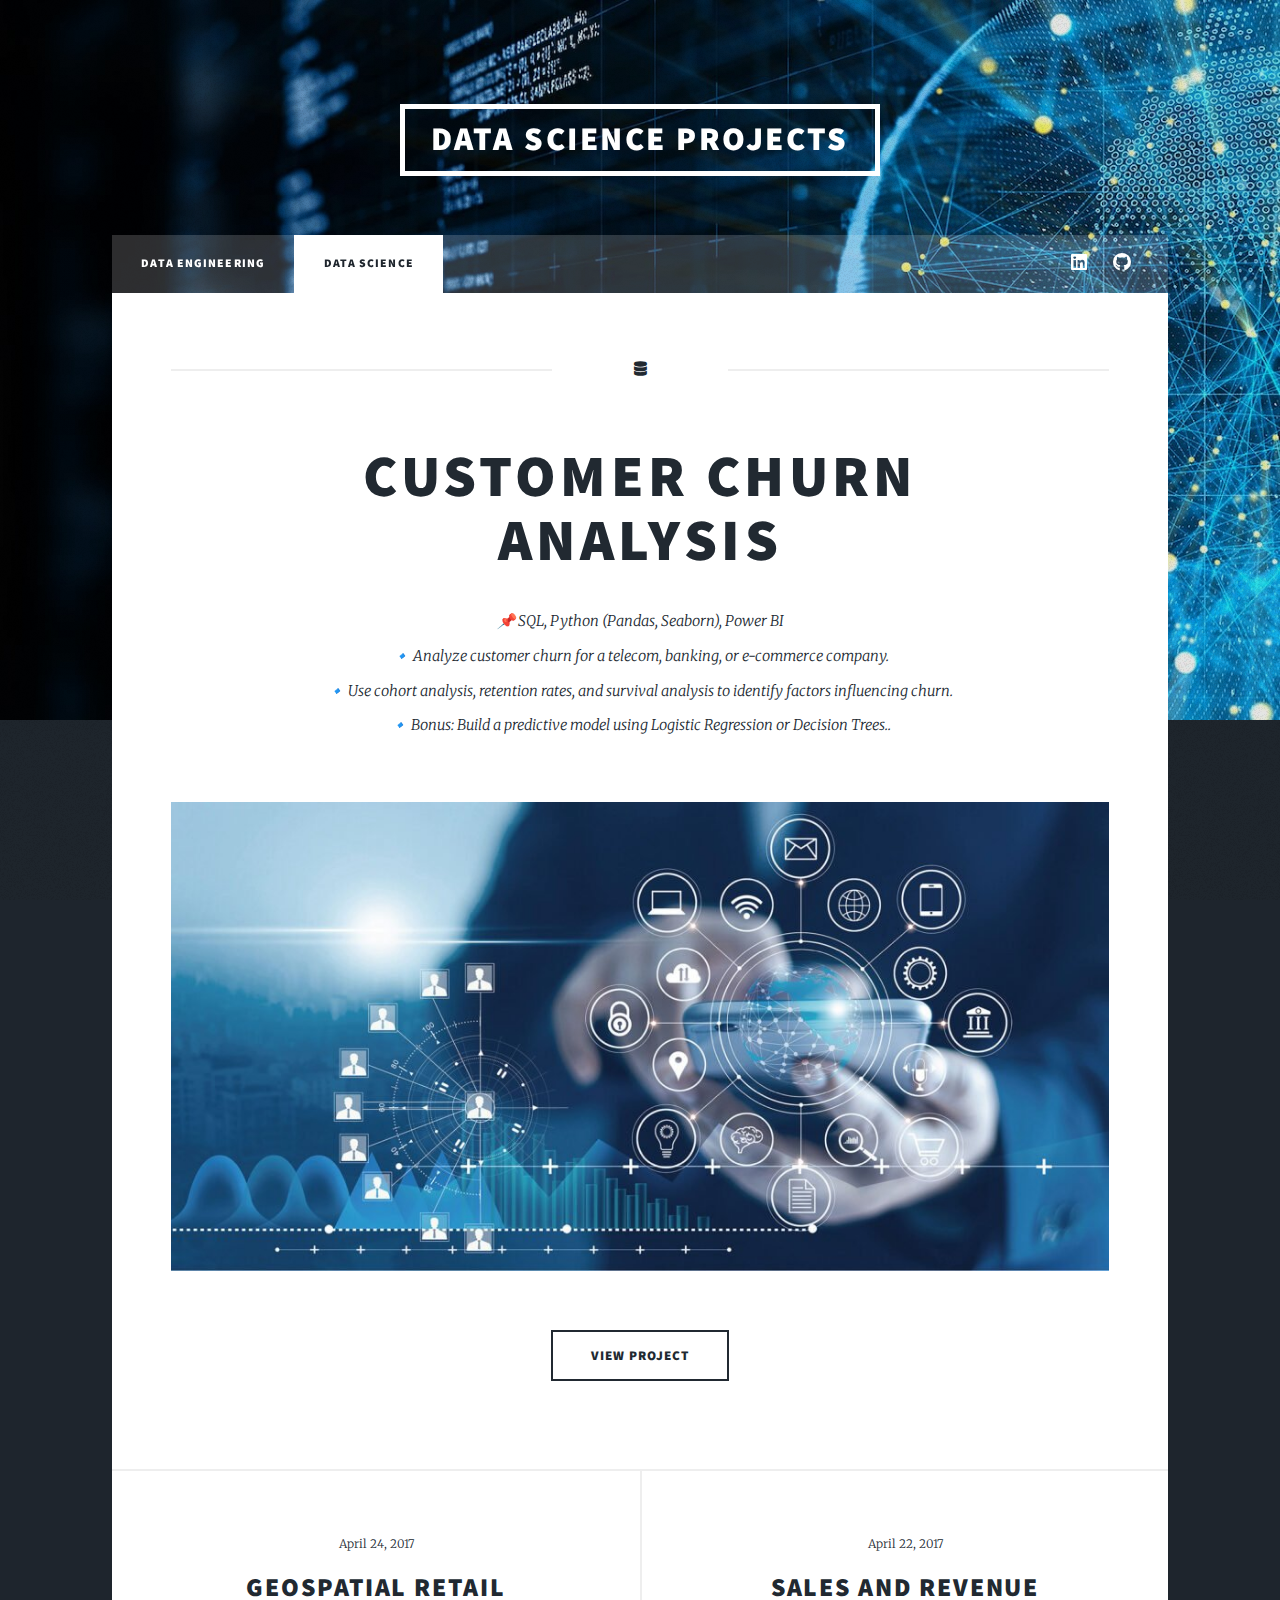
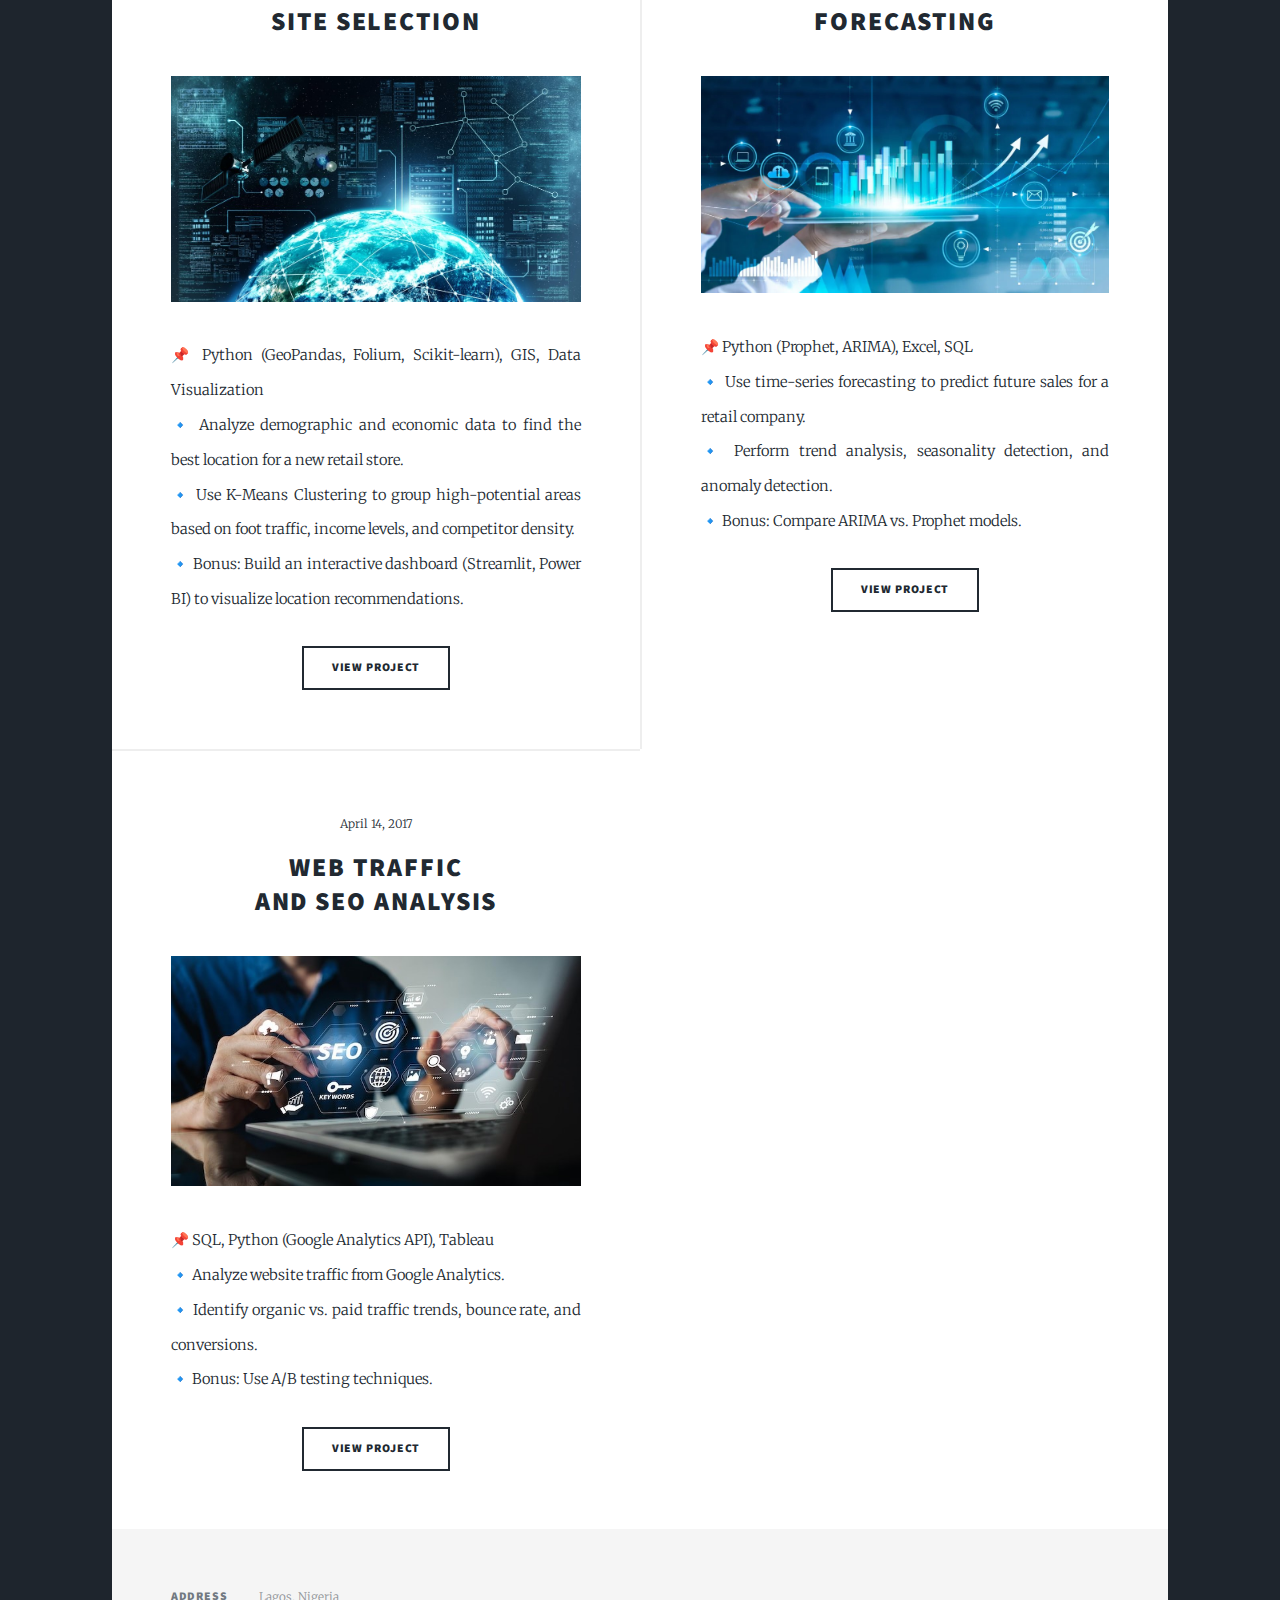
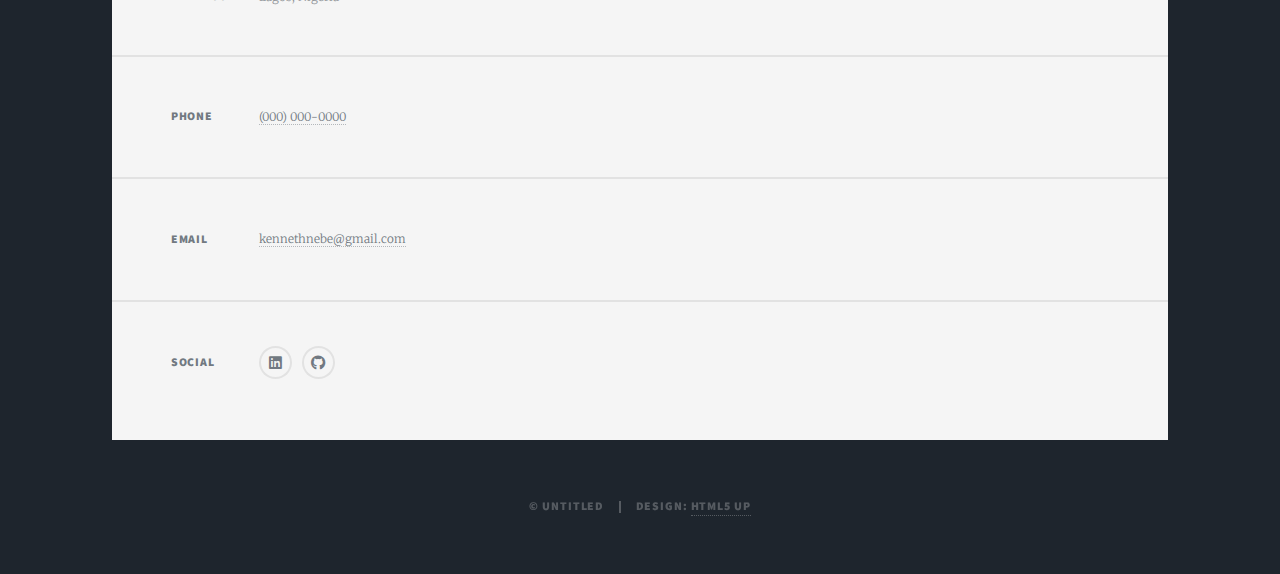
<file: Data Science.html>
<!DOCTYPE HTML>
<!--
	Massively by HTML5 UP
	html5up.net | @ajlkn
	Free for personal and commercial use under the CCA 3.0 license (html5up.net/license)
-->
<html>
	<head>
		<!-- Google tag (gtag.js) -->
		<script async src="https://www.googletagmanager.com/gtag/js?id=G-EGHFYH04RS"></script>
		<script>
  			window.dataLayer = window.dataLayer || [];
  			function gtag(){dataLayer.push(arguments);}
  			gtag('js', new Date());

  			gtag('config', 'G-EGHFYH04RS');
		</script>
		<title>Data Engineering & Science Portfolio</title>
		<meta charset="utf-8" />
		<meta name="viewport" content="width=device-width, initial-scale=1, user-scalable=no" />
		<link rel="stylesheet" href="assets/css/main.css" />
		<noscript><link rel="stylesheet" href="assets/css/noscript.css" /></noscript>
	</head>
	<body class="is-preload">

		<!-- Wrapper -->
			<div id="wrapper">

				<!-- Header -->
					<header id="header">
						<a href="index.html" class="logo">Data Science Projects</a>
					</header>

				<!-- Nav -->
					<nav id="nav">
						<ul class="links">
							<li><a href="index.html">Data Engineering</a></li>
							<li class="active"><a href="Data Science.html">Data Science</a></li>
							<!--<li><a href="Artifical Intelligence.html">Artificial Intelligence</a></li>
							<li><a href="Data Capabilities.html">Data Capabilities</a></li>-->
						</ul>
						<ul class="icons">
							<li><a href="https://www.linkedin.com/in/onyinyechukwu-k-nebe/" target="_blank" class="icon brands fa-linkedin"><span class="label">Instagram</span></a></li>
							<li><a href="https://github.com/TheArchitect24" target="_blank" class="icon brands fa-github"><span class="label">GitHub</span></a></li>
						</ul>
					</nav>

				<!-- Main -->
					<div id="main">

						<!-- Featured Post -->
							<article class="post featured">
								<header class="major">
									<span class="date"><i class="fas fa-database"></i></span>
									<h2><a href="#">Customer Churn<br />
									Analysis</a></h2>
									<p>📌 SQL, Python (Pandas, Seaborn), Power BI<br />
										🔹 Analyze customer churn for a telecom, banking, or e-commerce company.<br />
										🔹 Use cohort analysis, retention rates, and survival analysis to identify factors influencing churn.<br />
										🔹 Bonus: Build a predictive model using Logistic Regression or Decision Trees..</p>
								</header>
								<a href="#" class="image main"><img src="images/churn.jpg" alt="" /></a>
								<ul class="actions special">
									<li><a href="https://github.com/TheArchitect24/PortfolioProject/tree/main/Churn%20Analysis" target="_blank" class="button large">View Project</a></li>
								</ul>
							</article>

						<!-- Posts -->
							<section class="posts">
								<article>
									<header>
										<span class="date">April 24, 2017</span>
										<h2><a href="#">Geospatial Retail<br />
											Site Selection</a></h2>
									</header>
									<a href="#" class="image fit"><img src="images/Geospatial.jpg" alt="" /></a>
									<p> 📌 Python (GeoPandas, Folium, Scikit-learn), GIS, Data Visualization <br />
										🔹 Analyze demographic and economic data to find the best location for a new retail store. <br />
										🔹 Use K-Means Clustering to group high-potential areas based on foot traffic, income levels, and competitor density. <br />
										🔹 Bonus: Build an interactive dashboard (Streamlit, Power BI) to visualize location recommendations.</p>
									<ul class="actions special">
										<li><a href="#" class="button">View Project</a></li>
									</ul>
								</article>
								<article>
									<header>
										<span class="date">April 22, 2017</span>
										<h2><a href="#">Sales and Revenue <br />
											Forecasting</a></h2>
									</header>
									<a href="#" class="image fit"><img src="images/Sales and Revenue.jpg" alt="" /></a>
									<p> 📌 Python (Prophet, ARIMA), Excel, SQL <br />
										🔹 Use time-series forecasting to predict future sales for a retail company.<br />
										🔹 Perform trend analysis, seasonality detection, and anomaly detection.<br />
										🔹 Bonus: Compare ARIMA vs. Prophet models.</p>
									<ul class="actions special">
										<li><a href="#" class="button">View Project</a></li>
									</ul>
								</article>
								<article>
									<header>
										<span class="date">April 14, 2017</span>
										<h2><a href="#">Web Traffic<br />
											and SEO Analysis</a></h2>
									</header>
									<a href="#" class="image fit"><img src="images/WEB Analytics.jpg" alt="" /></a>
									<p> 📌 SQL, Python (Google Analytics API), Tableau<br />
										🔹 Analyze website traffic from Google Analytics.<br />
										🔹 Identify organic vs. paid traffic trends, bounce rate, and conversions.<br />
										🔹 Bonus: Use A/B testing techniques.</p>
									<ul class="actions special">
										<li><a href="#" class="button">View Project</a></li>
									</ul>
								</article>
							</section>

						<!-- Footer -->
						 <!--<a href="#" class="previous">Prev</a>-->
							<!-- <footer>
								<div class="pagination">
									
									<a href="#" class="page active">1</a>
									<a href="#" class="page">2</a>
									<a href="#" class="page">3</a>
									<span class="extra">&hellip;</span>
									<a href="#" class="page">8</a>
									<a href="#" class="page">9</a>
									<a href="#" class="page">10</a>
									<a href="#" class="next">Next</a>
								</div>
							</footer> -->

					</div>

				<!-- Footer -->
					<footer id="footer">
						<!--<section>
							<form method="post" action="#">
								<div class="fields">
									<div class="field">
										<label for="name">Name</label>
										<input type="text" name="name" id="name" />
									</div>
									<div class="field">
										<label for="email">Email</label>
										<input type="text" name="email" id="email" />
									</div>
									<div class="field">
										<label for="message">Message</label>
										<textarea name="message" id="message" rows="3"></textarea>
									</div>
								</div>
								<ul class="actions">
									<li><input type="submit" value="Send Message" /></li>
								</ul>
							</form>
						</section>-->
						<section class="split contact">
							<section class="alt">
								<h3>Address</h3>
								<p>Lagos, Nigeria</p>
							</section>
							<section>
								<h3>Phone</h3>
								<p><a href="#">(000) 000-0000</a></p>
							</section>
							<section>
								<h3>Email</h3>
								<p><a href="#">kennethnebe@gmail.com</a></p>
							</section>
							<section>
								<h3>Social</h3>
								<ul class="icons alt">
									<li><a href="https://www.linkedin.com/in/onyinyechukwu-k-nebe/" target="_blank" class="icon brands fa-linkedin"><span class="label">Instagram</span></a></li>
									<li><a href="https://github.com/TheArchitect24" target="_blank" class="icon brands fa-github"><span class="label">GitHub</span></a></li>
								</ul>
							</section>
						</section>
					</footer>

				<!-- Copyright -->
					<div id="copyright">
						<ul><li>&copy; Untitled</li><li>Design: <a href="https://html5up.net">HTML5 UP</a></li></ul>
					</div>

			</div>

		<!-- Scripts -->
			<script src="assets/js/jquery.min.js"></script>
			<script src="assets/js/jquery.scrollex.min.js"></script>
			<script src="assets/js/jquery.scrolly.min.js"></script>
			<script src="assets/js/browser.min.js"></script>
			<script src="assets/js/breakpoints.min.js"></script>
			<script src="assets/js/util.js"></script>
			<script src="assets/js/main.js"></script>

	</body>
</html>
</file>
<file: assets/css/main.css>
@import url(fontawesome-all.min.css);
@import url("https://fonts.googleapis.com/css?family=Merriweather:300,700,300italic,700italic|Source+Sans+Pro:900");

/*
	Massively by HTML5 UP
	html5up.net | @ajlkn
	Free for personal and commercial use under the CCA 3.0 license (html5up.net/license)
*/

html, body, div, span, applet, object,
iframe, h1, h2, h3, h4, h5, h6, p, blockquote,
pre, a, abbr, acronym, address, big, cite,
code, del, dfn, em, img, ins, kbd, q, s, samp,
small, strike, strong, sub, sup, tt, var, b,
u, i, center, dl, dt, dd, ol, ul, li, fieldset,
form, label, legend, table, caption, tbody,
tfoot, thead, tr, th, td, article, aside,
canvas, details, embed, figure, figcaption,
footer, header, hgroup, menu, nav, output, ruby,
section, summary, time, mark, audio, video {
	margin: 0;
	padding: 0;
	border: 0;
	font-size: 100%;
	font: inherit;
	vertical-align: baseline;}

article, aside, details, figcaption, figure,
footer, header, hgroup, menu, nav, section {
	display: block;}

body {
	line-height: 1;
}

ol, ul {
	list-style: none;
}

blockquote, q {
	quotes: none;
}

	blockquote:before, blockquote:after, q:before, q:after {
		content: '';
		content: none;
	}

table {
	border-collapse: collapse;
	border-spacing: 0;
}

body {
	-webkit-text-size-adjust: none;
}

mark {
	background-color: transparent;
	color: inherit;
}

input::-moz-focus-inner {
	border: 0;
	padding: 0;
}

input, select, textarea {
	-moz-appearance: none;
	-webkit-appearance: none;
	-ms-appearance: none;
	appearance: none;
}

/* Basic */

	@-ms-viewport {
		width: device-width;
	}

	body {
		-ms-overflow-style: scrollbar;
	}

	@media screen and (max-width: 480px) {

		html, body {
			min-width: 320px;
		}

	}

	html {
		box-sizing: border-box;
	}

	*, *:before, *:after {
		box-sizing: inherit;
	}

	body {
		background-color: #1e252d;
	}

		body.is-preload *, body.is-preload *:before, body.is-preload *:after {
			-moz-animation: none !important;
			-webkit-animation: none !important;
			-ms-animation: none !important;
			animation: none !important;
			-moz-transition: none !important;
			-webkit-transition: none !important;
			-ms-transition: none !important;
			transition: none !important;
		}

/* Type */

	html {
		font-size: 16pt;
	}

		@media screen and (max-width: 1680px) {

			html {
				font-size: 12pt;
			}

		}

		@media screen and (max-width: 1280px) {

			html {
				font-size: 11pt;
			}

		}

		@media screen and (max-width: 360px) {

			html {
				font-size: 10pt;
			}

		}

	body {
		color: #212931;
	}

	body, input, select, textarea {
		font-family: "Merriweather", Georgia, serif;
		font-weight: 300;
		font-size: 1rem;
		line-height: 2.375;
	}

	a {
		-moz-transition: color 0.2s ease-in-out, background-color 0.2s ease-in-out, border-color 0.2s ease-in-out, box-shadow 0.2s ease-in-out;
		-webkit-transition: color 0.2s ease-in-out, background-color 0.2s ease-in-out, border-color 0.2s ease-in-out, box-shadow 0.2s ease-in-out;
		-ms-transition: color 0.2s ease-in-out, background-color 0.2s ease-in-out, border-color 0.2s ease-in-out, box-shadow 0.2s ease-in-out;
		transition: color 0.2s ease-in-out, background-color 0.2s ease-in-out, border-color 0.2s ease-in-out, box-shadow 0.2s ease-in-out;
		border-bottom: dotted 1px;
		text-decoration: none;
	}

		a:hover {
			border-bottom-color: transparent;
		}

	strong, b {
		font-weight: 600;
	}

	em, i {
		font-style: italic;
	}

	p {
		text-align: justify;
		margin: 0 0 2rem 0;
	}

	h1, h2, h3, h4, h5, h6 {
		font-family: "Source Sans Pro", Helvetica, sans-serif;
		font-weight: 900;
		line-height: 1.5;
		letter-spacing: 0.075em;
		text-transform: uppercase;
		margin: 0 0 1rem 0;
	}

		h1 a, h2 a, h3 a, h4 a, h5 a, h6 a {
			border-bottom: 0;
			color: inherit;
			text-decoration: none;
		}

	h1 {
		font-size: 4rem;
		line-height: 1.1;
		margin: 0 0 2rem 0;
	}

	h2 {
		font-size: 1.75rem;
		line-height: 1.3;
		margin: 0 0 1.5rem 0;
	}

	h3 {
		font-size: 1.25rem;
		margin: 0 0 1.5rem 0;
	}

	h4 {
		font-size: 1rem;
	}

	h5 {
		font-size: 0.9rem;
	}

	h6 {
		font-size: 0.8rem;
	}

	sub {
		font-size: 0.8rem;
		position: relative;
		top: 0.5rem;
	}

	sup {
		font-size: 0.8rem;
		position: relative;
		top: -0.5rem;
	}

	blockquote {
		border-left: solid 4px;
		font-style: italic;
		margin: 0 0 2rem 0;
		padding: 0.5rem 0 0.5rem 2rem;
	}

	code {
		border: solid 2px;
		font-family: "Courier New", monospace;
		font-size: 0.9rem;
		margin: 0 0.25rem;
		padding: 0.25rem 0.65rem;
	}

	pre {
		-webkit-overflow-scrolling: touch;
		font-family: "Courier New", monospace;
		font-size: 0.9rem;
		margin: 0 0 2rem 0;
	}

		pre code {
			display: block;
			line-height: 1.75;
			padding: 1rem 1.5rem;
			overflow-x: auto;
		}

	hr {
		border: 0;
		border-bottom: solid 2px;
		margin: 3rem 0;
	}

		hr.major {
			margin: 5rem 0;
		}

	.align-left {
		text-align: left;
	}

	.align-center {
		text-align: center;
	}

	.align-right {
		text-align: right;
	}

	input, select, textarea {
		color: #212931;
	}

	a {
		color: #212931;
		border-bottom-color: rgba(33, 41, 49, 0.5);
	}

		a:hover {
			border-bottom-color: transparent;
			color: #18bfef !important;
		}

	strong, b {
		color: #212931;
	}

	h1, h2, h3, h4, h5, h6 {
		color: #212931;
	}

	blockquote {
		border-left-color: #eeeeee;
	}

	code {
		background: rgba(220, 220, 220, 0.25);
		border-color: #eeeeee;
	}

	hr {
		border-bottom-color: #eeeeee;
	}

/* Row */

	.row {
		display: flex;
		flex-wrap: wrap;
		box-sizing: border-box;
		align-items: stretch;
	}

		.row > * {
			box-sizing: border-box;
		}

		.row.gtr-uniform > * > :last-child {
			margin-bottom: 0;
		}

		.row.aln-left {
			justify-content: flex-start;
		}

		.row.aln-center {
			justify-content: center;
		}

		.row.aln-right {
			justify-content: flex-end;
		}

		.row.aln-top {
			align-items: flex-start;
		}

		.row.aln-middle {
			align-items: center;
		}

		.row.aln-bottom {
			align-items: flex-end;
		}

		.row > .imp {
			order: -1;
		}

		.row > .col-1 {
			width: 8.33333%;
		}

		.row > .off-1 {
			margin-left: 8.33333%;
		}

		.row > .col-2 {
			width: 16.66667%;
		}

		.row > .off-2 {
			margin-left: 16.66667%;
		}

		.row > .col-3 {
			width: 25%;
		}

		.row > .off-3 {
			margin-left: 25%;
		}

		.row > .col-4 {
			width: 33.33333%;
		}

		.row > .off-4 {
			margin-left: 33.33333%;
		}

		.row > .col-5 {
			width: 41.66667%;
		}

		.row > .off-5 {
			margin-left: 41.66667%;
		}

		.row > .col-6 {
			width: 50%;
		}

		.row > .off-6 {
			margin-left: 50%;
		}

		.row > .col-7 {
			width: 58.33333%;
		}

		.row > .off-7 {
			margin-left: 58.33333%;
		}

		.row > .col-8 {
			width: 66.66667%;
		}

		.row > .off-8 {
			margin-left: 66.66667%;
		}

		.row > .col-9 {
			width: 75%;
		}

		.row > .off-9 {
			margin-left: 75%;
		}

		.row > .col-10 {
			width: 83.33333%;
		}

		.row > .off-10 {
			margin-left: 83.33333%;
		}

		.row > .col-11 {
			width: 91.66667%;
		}

		.row > .off-11 {
			margin-left: 91.66667%;
		}

		.row > .col-12 {
			width: 100%;
		}

		.row > .off-12 {
			margin-left: 100%;
		}

		.row.gtr-0 {
			margin-top: 0;
			margin-left: 0rem;
		}

			.row.gtr-0 > * {
				padding: 0 0 0 0rem;
			}

			.row.gtr-0.gtr-uniform {
				margin-top: 0rem;
			}

				.row.gtr-0.gtr-uniform > * {
					padding-top: 0rem;
				}

		.row.gtr-25 {
			margin-top: 0;
			margin-left: -0.375rem;
		}

			.row.gtr-25 > * {
				padding: 0 0 0 0.375rem;
			}

			.row.gtr-25.gtr-uniform {
				margin-top: -0.375rem;
			}

				.row.gtr-25.gtr-uniform > * {
					padding-top: 0.375rem;
				}

		.row.gtr-50 {
			margin-top: 0;
			margin-left: -0.75rem;
		}

			.row.gtr-50 > * {
				padding: 0 0 0 0.75rem;
			}

			.row.gtr-50.gtr-uniform {
				margin-top: -0.75rem;
			}

				.row.gtr-50.gtr-uniform > * {
					padding-top: 0.75rem;
				}

		.row {
			margin-top: 0;
			margin-left: -1.5rem;
		}

			.row > * {
				padding: 0 0 0 1.5rem;
			}

			.row.gtr-uniform {
				margin-top: -1.5rem;
			}

				.row.gtr-uniform > * {
					padding-top: 1.5rem;
				}

		.row.gtr-150 {
			margin-top: 0;
			margin-left: -2.25rem;
		}

			.row.gtr-150 > * {
				padding: 0 0 0 2.25rem;
			}

			.row.gtr-150.gtr-uniform {
				margin-top: -2.25rem;
			}

				.row.gtr-150.gtr-uniform > * {
					padding-top: 2.25rem;
				}

		.row.gtr-200 {
			margin-top: 0;
			margin-left: -3rem;
		}

			.row.gtr-200 > * {
				padding: 0 0 0 3rem;
			}

			.row.gtr-200.gtr-uniform {
				margin-top: -3rem;
			}

				.row.gtr-200.gtr-uniform > * {
					padding-top: 3rem;
				}

		@media screen and (max-width: 1680px) {

			.row {
				display: flex;
				flex-wrap: wrap;
				box-sizing: border-box;
				align-items: stretch;
			}

				.row > * {
					box-sizing: border-box;
				}

				.row.gtr-uniform > * > :last-child {
					margin-bottom: 0;
				}

				.row.aln-left {
					justify-content: flex-start;
				}

				.row.aln-center {
					justify-content: center;
				}

				.row.aln-right {
					justify-content: flex-end;
				}

				.row.aln-top {
					align-items: flex-start;
				}

				.row.aln-middle {
					align-items: center;
				}

				.row.aln-bottom {
					align-items: flex-end;
				}

				.row > .imp-xlarge {
					order: -1;
				}

				.row > .col-1-xlarge {
					width: 8.33333%;
				}

				.row > .off-1-xlarge {
					margin-left: 8.33333%;
				}

				.row > .col-2-xlarge {
					width: 16.66667%;
				}

				.row > .off-2-xlarge {
					margin-left: 16.66667%;
				}

				.row > .col-3-xlarge {
					width: 25%;
				}

				.row > .off-3-xlarge {
					margin-left: 25%;
				}

				.row > .col-4-xlarge {
					width: 33.33333%;
				}

				.row > .off-4-xlarge {
					margin-left: 33.33333%;
				}

				.row > .col-5-xlarge {
					width: 41.66667%;
				}

				.row > .off-5-xlarge {
					margin-left: 41.66667%;
				}

				.row > .col-6-xlarge {
					width: 50%;
				}

				.row > .off-6-xlarge {
					margin-left: 50%;
				}

				.row > .col-7-xlarge {
					width: 58.33333%;
				}

				.row > .off-7-xlarge {
					margin-left: 58.33333%;
				}

				.row > .col-8-xlarge {
					width: 66.66667%;
				}

				.row > .off-8-xlarge {
					margin-left: 66.66667%;
				}

				.row > .col-9-xlarge {
					width: 75%;
				}

				.row > .off-9-xlarge {
					margin-left: 75%;
				}

				.row > .col-10-xlarge {
					width: 83.33333%;
				}

				.row > .off-10-xlarge {
					margin-left: 83.33333%;
				}

				.row > .col-11-xlarge {
					width: 91.66667%;
				}

				.row > .off-11-xlarge {
					margin-left: 91.66667%;
				}

				.row > .col-12-xlarge {
					width: 100%;
				}

				.row > .off-12-xlarge {
					margin-left: 100%;
				}

				.row.gtr-0 {
					margin-top: 0;
					margin-left: 0rem;
				}

					.row.gtr-0 > * {
						padding: 0 0 0 0rem;
					}

					.row.gtr-0.gtr-uniform {
						margin-top: 0rem;
					}

						.row.gtr-0.gtr-uniform > * {
							padding-top: 0rem;
						}

				.row.gtr-25 {
					margin-top: 0;
					margin-left: -0.375rem;
				}

					.row.gtr-25 > * {
						padding: 0 0 0 0.375rem;
					}

					.row.gtr-25.gtr-uniform {
						margin-top: -0.375rem;
					}

						.row.gtr-25.gtr-uniform > * {
							padding-top: 0.375rem;
						}

				.row.gtr-50 {
					margin-top: 0;
					margin-left: -0.75rem;
				}

					.row.gtr-50 > * {
						padding: 0 0 0 0.75rem;
					}

					.row.gtr-50.gtr-uniform {
						margin-top: -0.75rem;
					}

						.row.gtr-50.gtr-uniform > * {
							padding-top: 0.75rem;
						}

				.row {
					margin-top: 0;
					margin-left: -1.5rem;
				}

					.row > * {
						padding: 0 0 0 1.5rem;
					}

					.row.gtr-uniform {
						margin-top: -1.5rem;
					}

						.row.gtr-uniform > * {
							padding-top: 1.5rem;
						}

				.row.gtr-150 {
					margin-top: 0;
					margin-left: -2.25rem;
				}

					.row.gtr-150 > * {
						padding: 0 0 0 2.25rem;
					}

					.row.gtr-150.gtr-uniform {
						margin-top: -2.25rem;
					}

						.row.gtr-150.gtr-uniform > * {
							padding-top: 2.25rem;
						}

				.row.gtr-200 {
					margin-top: 0;
					margin-left: -3rem;
				}

					.row.gtr-200 > * {
						padding: 0 0 0 3rem;
					}

					.row.gtr-200.gtr-uniform {
						margin-top: -3rem;
					}

						.row.gtr-200.gtr-uniform > * {
							padding-top: 3rem;
						}

		}

		@media screen and (max-width: 1280px) {

			.row {
				display: flex;
				flex-wrap: wrap;
				box-sizing: border-box;
				align-items: stretch;
			}

				.row > * {
					box-sizing: border-box;
				}

				.row.gtr-uniform > * > :last-child {
					margin-bottom: 0;
				}

				.row.aln-left {
					justify-content: flex-start;
				}

				.row.aln-center {
					justify-content: center;
				}

				.row.aln-right {
					justify-content: flex-end;
				}

				.row.aln-top {
					align-items: flex-start;
				}

				.row.aln-middle {
					align-items: center;
				}

				.row.aln-bottom {
					align-items: flex-end;
				}

				.row > .imp-large {
					order: -1;
				}

				.row > .col-1-large {
					width: 8.33333%;
				}

				.row > .off-1-large {
					margin-left: 8.33333%;
				}

				.row > .col-2-large {
					width: 16.66667%;
				}

				.row > .off-2-large {
					margin-left: 16.66667%;
				}

				.row > .col-3-large {
					width: 25%;
				}

				.row > .off-3-large {
					margin-left: 25%;
				}

				.row > .col-4-large {
					width: 33.33333%;
				}

				.row > .off-4-large {
					margin-left: 33.33333%;
				}

				.row > .col-5-large {
					width: 41.66667%;
				}

				.row > .off-5-large {
					margin-left: 41.66667%;
				}

				.row > .col-6-large {
					width: 50%;
				}

				.row > .off-6-large {
					margin-left: 50%;
				}

				.row > .col-7-large {
					width: 58.33333%;
				}

				.row > .off-7-large {
					margin-left: 58.33333%;
				}

				.row > .col-8-large {
					width: 66.66667%;
				}

				.row > .off-8-large {
					margin-left: 66.66667%;
				}

				.row > .col-9-large {
					width: 75%;
				}

				.row > .off-9-large {
					margin-left: 75%;
				}

				.row > .col-10-large {
					width: 83.33333%;
				}

				.row > .off-10-large {
					margin-left: 83.33333%;
				}

				.row > .col-11-large {
					width: 91.66667%;
				}

				.row > .off-11-large {
					margin-left: 91.66667%;
				}

				.row > .col-12-large {
					width: 100%;
				}

				.row > .off-12-large {
					margin-left: 100%;
				}

				.row.gtr-0 {
					margin-top: 0;
					margin-left: 0rem;
				}

					.row.gtr-0 > * {
						padding: 0 0 0 0rem;
					}

					.row.gtr-0.gtr-uniform {
						margin-top: 0rem;
					}

						.row.gtr-0.gtr-uniform > * {
							padding-top: 0rem;
						}

				.row.gtr-25 {
					margin-top: 0;
					margin-left: -0.375rem;
				}

					.row.gtr-25 > * {
						padding: 0 0 0 0.375rem;
					}

					.row.gtr-25.gtr-uniform {
						margin-top: -0.375rem;
					}

						.row.gtr-25.gtr-uniform > * {
							padding-top: 0.375rem;
						}

				.row.gtr-50 {
					margin-top: 0;
					margin-left: -0.75rem;
				}

					.row.gtr-50 > * {
						padding: 0 0 0 0.75rem;
					}

					.row.gtr-50.gtr-uniform {
						margin-top: -0.75rem;
					}

						.row.gtr-50.gtr-uniform > * {
							padding-top: 0.75rem;
						}

				.row {
					margin-top: 0;
					margin-left: -1.5rem;
				}

					.row > * {
						padding: 0 0 0 1.5rem;
					}

					.row.gtr-uniform {
						margin-top: -1.5rem;
					}

						.row.gtr-uniform > * {
							padding-top: 1.5rem;
						}

				.row.gtr-150 {
					margin-top: 0;
					margin-left: -2.25rem;
				}

					.row.gtr-150 > * {
						padding: 0 0 0 2.25rem;
					}

					.row.gtr-150.gtr-uniform {
						margin-top: -2.25rem;
					}

						.row.gtr-150.gtr-uniform > * {
							padding-top: 2.25rem;
						}

				.row.gtr-200 {
					margin-top: 0;
					margin-left: -3rem;
				}

					.row.gtr-200 > * {
						padding: 0 0 0 3rem;
					}

					.row.gtr-200.gtr-uniform {
						margin-top: -3rem;
					}

						.row.gtr-200.gtr-uniform > * {
							padding-top: 3rem;
						}

		}

		@media screen and (max-width: 980px) {

			.row {
				display: flex;
				flex-wrap: wrap;
				box-sizing: border-box;
				align-items: stretch;
			}

				.row > * {
					box-sizing: border-box;
				}

				.row.gtr-uniform > * > :last-child {
					margin-bottom: 0;
				}

				.row.aln-left {
					justify-content: flex-start;
				}

				.row.aln-center {
					justify-content: center;
				}

				.row.aln-right {
					justify-content: flex-end;
				}

				.row.aln-top {
					align-items: flex-start;
				}

				.row.aln-middle {
					align-items: center;
				}

				.row.aln-bottom {
					align-items: flex-end;
				}

				.row > .imp-medium {
					order: -1;
				}

				.row > .col-1-medium {
					width: 8.33333%;
				}

				.row > .off-1-medium {
					margin-left: 8.33333%;
				}

				.row > .col-2-medium {
					width: 16.66667%;
				}

				.row > .off-2-medium {
					margin-left: 16.66667%;
				}

				.row > .col-3-medium {
					width: 25%;
				}

				.row > .off-3-medium {
					margin-left: 25%;
				}

				.row > .col-4-medium {
					width: 33.33333%;
				}

				.row > .off-4-medium {
					margin-left: 33.33333%;
				}

				.row > .col-5-medium {
					width: 41.66667%;
				}

				.row > .off-5-medium {
					margin-left: 41.66667%;
				}

				.row > .col-6-medium {
					width: 50%;
				}

				.row > .off-6-medium {
					margin-left: 50%;
				}

				.row > .col-7-medium {
					width: 58.33333%;
				}

				.row > .off-7-medium {
					margin-left: 58.33333%;
				}

				.row > .col-8-medium {
					width: 66.66667%;
				}

				.row > .off-8-medium {
					margin-left: 66.66667%;
				}

				.row > .col-9-medium {
					width: 75%;
				}

				.row > .off-9-medium {
					margin-left: 75%;
				}

				.row > .col-10-medium {
					width: 83.33333%;
				}

				.row > .off-10-medium {
					margin-left: 83.33333%;
				}

				.row > .col-11-medium {
					width: 91.66667%;
				}

				.row > .off-11-medium {
					margin-left: 91.66667%;
				}

				.row > .col-12-medium {
					width: 100%;
				}

				.row > .off-12-medium {
					margin-left: 100%;
				}

				.row.gtr-0 {
					margin-top: 0;
					margin-left: 0rem;
				}

					.row.gtr-0 > * {
						padding: 0 0 0 0rem;
					}

					.row.gtr-0.gtr-uniform {
						margin-top: 0rem;
					}

						.row.gtr-0.gtr-uniform > * {
							padding-top: 0rem;
						}

				.row.gtr-25 {
					margin-top: 0;
					margin-left: -0.375rem;
				}

					.row.gtr-25 > * {
						padding: 0 0 0 0.375rem;
					}

					.row.gtr-25.gtr-uniform {
						margin-top: -0.375rem;
					}

						.row.gtr-25.gtr-uniform > * {
							padding-top: 0.375rem;
						}

				.row.gtr-50 {
					margin-top: 0;
					margin-left: -0.75rem;
				}

					.row.gtr-50 > * {
						padding: 0 0 0 0.75rem;
					}

					.row.gtr-50.gtr-uniform {
						margin-top: -0.75rem;
					}

						.row.gtr-50.gtr-uniform > * {
							padding-top: 0.75rem;
						}

				.row {
					margin-top: 0;
					margin-left: -1.5rem;
				}

					.row > * {
						padding: 0 0 0 1.5rem;
					}

					.row.gtr-uniform {
						margin-top: -1.5rem;
					}

						.row.gtr-uniform > * {
							padding-top: 1.5rem;
						}

				.row.gtr-150 {
					margin-top: 0;
					margin-left: -2.25rem;
				}

					.row.gtr-150 > * {
						padding: 0 0 0 2.25rem;
					}

					.row.gtr-150.gtr-uniform {
						margin-top: -2.25rem;
					}

						.row.gtr-150.gtr-uniform > * {
							padding-top: 2.25rem;
						}

				.row.gtr-200 {
					margin-top: 0;
					margin-left: -3rem;
				}

					.row.gtr-200 > * {
						padding: 0 0 0 3rem;
					}

					.row.gtr-200.gtr-uniform {
						margin-top: -3rem;
					}

						.row.gtr-200.gtr-uniform > * {
							padding-top: 3rem;
						}

		}

		@media screen and (max-width: 736px) {

			.row {
				display: flex;
				flex-wrap: wrap;
				box-sizing: border-box;
				align-items: stretch;
			}

				.row > * {
					box-sizing: border-box;
				}

				.row.gtr-uniform > * > :last-child {
					margin-bottom: 0;
				}

				.row.aln-left {
					justify-content: flex-start;
				}

				.row.aln-center {
					justify-content: center;
				}

				.row.aln-right {
					justify-content: flex-end;
				}

				.row.aln-top {
					align-items: flex-start;
				}

				.row.aln-middle {
					align-items: center;
				}

				.row.aln-bottom {
					align-items: flex-end;
				}

				.row > .imp-small {
					order: -1;
				}

				.row > .col-1-small {
					width: 8.33333%;
				}

				.row > .off-1-small {
					margin-left: 8.33333%;
				}

				.row > .col-2-small {
					width: 16.66667%;
				}

				.row > .off-2-small {
					margin-left: 16.66667%;
				}

				.row > .col-3-small {
					width: 25%;
				}

				.row > .off-3-small {
					margin-left: 25%;
				}

				.row > .col-4-small {
					width: 33.33333%;
				}

				.row > .off-4-small {
					margin-left: 33.33333%;
				}

				.row > .col-5-small {
					width: 41.66667%;
				}

				.row > .off-5-small {
					margin-left: 41.66667%;
				}

				.row > .col-6-small {
					width: 50%;
				}

				.row > .off-6-small {
					margin-left: 50%;
				}

				.row > .col-7-small {
					width: 58.33333%;
				}

				.row > .off-7-small {
					margin-left: 58.33333%;
				}

				.row > .col-8-small {
					width: 66.66667%;
				}

				.row > .off-8-small {
					margin-left: 66.66667%;
				}

				.row > .col-9-small {
					width: 75%;
				}

				.row > .off-9-small {
					margin-left: 75%;
				}

				.row > .col-10-small {
					width: 83.33333%;
				}

				.row > .off-10-small {
					margin-left: 83.33333%;
				}

				.row > .col-11-small {
					width: 91.66667%;
				}

				.row > .off-11-small {
					margin-left: 91.66667%;
				}

				.row > .col-12-small {
					width: 100%;
				}

				.row > .off-12-small {
					margin-left: 100%;
				}

				.row.gtr-0 {
					margin-top: 0;
					margin-left: 0rem;
				}

					.row.gtr-0 > * {
						padding: 0 0 0 0rem;
					}

					.row.gtr-0.gtr-uniform {
						margin-top: 0rem;
					}

						.row.gtr-0.gtr-uniform > * {
							padding-top: 0rem;
						}

				.row.gtr-25 {
					margin-top: 0;
					margin-left: -0.375rem;
				}

					.row.gtr-25 > * {
						padding: 0 0 0 0.375rem;
					}

					.row.gtr-25.gtr-uniform {
						margin-top: -0.375rem;
					}

						.row.gtr-25.gtr-uniform > * {
							padding-top: 0.375rem;
						}

				.row.gtr-50 {
					margin-top: 0;
					margin-left: -0.75rem;
				}

					.row.gtr-50 > * {
						padding: 0 0 0 0.75rem;
					}

					.row.gtr-50.gtr-uniform {
						margin-top: -0.75rem;
					}

						.row.gtr-50.gtr-uniform > * {
							padding-top: 0.75rem;
						}

				.row {
					margin-top: 0;
					margin-left: -1.5rem;
				}

					.row > * {
						padding: 0 0 0 1.5rem;
					}

					.row.gtr-uniform {
						margin-top: -1.5rem;
					}

						.row.gtr-uniform > * {
							padding-top: 1.5rem;
						}

				.row.gtr-150 {
					margin-top: 0;
					margin-left: -2.25rem;
				}

					.row.gtr-150 > * {
						padding: 0 0 0 2.25rem;
					}

					.row.gtr-150.gtr-uniform {
						margin-top: -2.25rem;
					}

						.row.gtr-150.gtr-uniform > * {
							padding-top: 2.25rem;
						}

				.row.gtr-200 {
					margin-top: 0;
					margin-left: -3rem;
				}

					.row.gtr-200 > * {
						padding: 0 0 0 3rem;
					}

					.row.gtr-200.gtr-uniform {
						margin-top: -3rem;
					}

						.row.gtr-200.gtr-uniform > * {
							padding-top: 3rem;
						}

		}

		@media screen and (max-width: 480px) {

			.row {
				display: flex;
				flex-wrap: wrap;
				box-sizing: border-box;
				align-items: stretch;
			}

				.row > * {
					box-sizing: border-box;
				}

				.row.gtr-uniform > * > :last-child {
					margin-bottom: 0;
				}

				.row.aln-left {
					justify-content: flex-start;
				}

				.row.aln-center {
					justify-content: center;
				}

				.row.aln-right {
					justify-content: flex-end;
				}

				.row.aln-top {
					align-items: flex-start;
				}

				.row.aln-middle {
					align-items: center;
				}

				.row.aln-bottom {
					align-items: flex-end;
				}

				.row > .imp-xsmall {
					order: -1;
				}

				.row > .col-1-xsmall {
					width: 8.33333%;
				}

				.row > .off-1-xsmall {
					margin-left: 8.33333%;
				}

				.row > .col-2-xsmall {
					width: 16.66667%;
				}

				.row > .off-2-xsmall {
					margin-left: 16.66667%;
				}

				.row > .col-3-xsmall {
					width: 25%;
				}

				.row > .off-3-xsmall {
					margin-left: 25%;
				}

				.row > .col-4-xsmall {
					width: 33.33333%;
				}

				.row > .off-4-xsmall {
					margin-left: 33.33333%;
				}

				.row > .col-5-xsmall {
					width: 41.66667%;
				}

				.row > .off-5-xsmall {
					margin-left: 41.66667%;
				}

				.row > .col-6-xsmall {
					width: 50%;
				}

				.row > .off-6-xsmall {
					margin-left: 50%;
				}

				.row > .col-7-xsmall {
					width: 58.33333%;
				}

				.row > .off-7-xsmall {
					margin-left: 58.33333%;
				}

				.row > .col-8-xsmall {
					width: 66.66667%;
				}

				.row > .off-8-xsmall {
					margin-left: 66.66667%;
				}

				.row > .col-9-xsmall {
					width: 75%;
				}

				.row > .off-9-xsmall {
					margin-left: 75%;
				}

				.row > .col-10-xsmall {
					width: 83.33333%;
				}

				.row > .off-10-xsmall {
					margin-left: 83.33333%;
				}

				.row > .col-11-xsmall {
					width: 91.66667%;
				}

				.row > .off-11-xsmall {
					margin-left: 91.66667%;
				}

				.row > .col-12-xsmall {
					width: 100%;
				}

				.row > .off-12-xsmall {
					margin-left: 100%;
				}

				.row.gtr-0 {
					margin-top: 0;
					margin-left: 0rem;
				}

					.row.gtr-0 > * {
						padding: 0 0 0 0rem;
					}

					.row.gtr-0.gtr-uniform {
						margin-top: 0rem;
					}

						.row.gtr-0.gtr-uniform > * {
							padding-top: 0rem;
						}

				.row.gtr-25 {
					margin-top: 0;
					margin-left: -0.375rem;
				}

					.row.gtr-25 > * {
						padding: 0 0 0 0.375rem;
					}

					.row.gtr-25.gtr-uniform {
						margin-top: -0.375rem;
					}

						.row.gtr-25.gtr-uniform > * {
							padding-top: 0.375rem;
						}

				.row.gtr-50 {
					margin-top: 0;
					margin-left: -0.75rem;
				}

					.row.gtr-50 > * {
						padding: 0 0 0 0.75rem;
					}

					.row.gtr-50.gtr-uniform {
						margin-top: -0.75rem;
					}

						.row.gtr-50.gtr-uniform > * {
							padding-top: 0.75rem;
						}

				.row {
					margin-top: 0;
					margin-left: -1.5rem;
				}

					.row > * {
						padding: 0 0 0 1.5rem;
					}

					.row.gtr-uniform {
						margin-top: -1.5rem;
					}

						.row.gtr-uniform > * {
							padding-top: 1.5rem;
						}

				.row.gtr-150 {
					margin-top: 0;
					margin-left: -2.25rem;
				}

					.row.gtr-150 > * {
						padding: 0 0 0 2.25rem;
					}

					.row.gtr-150.gtr-uniform {
						margin-top: -2.25rem;
					}

						.row.gtr-150.gtr-uniform > * {
							padding-top: 2.25rem;
						}

				.row.gtr-200 {
					margin-top: 0;
					margin-left: -3rem;
				}

					.row.gtr-200 > * {
						padding: 0 0 0 3rem;
					}

					.row.gtr-200.gtr-uniform {
						margin-top: -3rem;
					}

						.row.gtr-200.gtr-uniform > * {
							padding-top: 3rem;
						}

		}

		@media screen and (max-width: 360px) {

			.row {
				display: flex;
				flex-wrap: wrap;
				box-sizing: border-box;
				align-items: stretch;
			}

				.row > * {
					box-sizing: border-box;
				}

				.row.gtr-uniform > * > :last-child {
					margin-bottom: 0;
				}

				.row.aln-left {
					justify-content: flex-start;
				}

				.row.aln-center {
					justify-content: center;
				}

				.row.aln-right {
					justify-content: flex-end;
				}

				.row.aln-top {
					align-items: flex-start;
				}

				.row.aln-middle {
					align-items: center;
				}

				.row.aln-bottom {
					align-items: flex-end;
				}

				.row > .imp-xxsmall {
					order: -1;
				}

				.row > .col-1-xxsmall {
					width: 8.33333%;
				}

				.row > .off-1-xxsmall {
					margin-left: 8.33333%;
				}

				.row > .col-2-xxsmall {
					width: 16.66667%;
				}

				.row > .off-2-xxsmall {
					margin-left: 16.66667%;
				}

				.row > .col-3-xxsmall {
					width: 25%;
				}

				.row > .off-3-xxsmall {
					margin-left: 25%;
				}

				.row > .col-4-xxsmall {
					width: 33.33333%;
				}

				.row > .off-4-xxsmall {
					margin-left: 33.33333%;
				}

				.row > .col-5-xxsmall {
					width: 41.66667%;
				}

				.row > .off-5-xxsmall {
					margin-left: 41.66667%;
				}

				.row > .col-6-xxsmall {
					width: 50%;
				}

				.row > .off-6-xxsmall {
					margin-left: 50%;
				}

				.row > .col-7-xxsmall {
					width: 58.33333%;
				}

				.row > .off-7-xxsmall {
					margin-left: 58.33333%;
				}

				.row > .col-8-xxsmall {
					width: 66.66667%;
				}

				.row > .off-8-xxsmall {
					margin-left: 66.66667%;
				}

				.row > .col-9-xxsmall {
					width: 75%;
				}

				.row > .off-9-xxsmall {
					margin-left: 75%;
				}

				.row > .col-10-xxsmall {
					width: 83.33333%;
				}

				.row > .off-10-xxsmall {
					margin-left: 83.33333%;
				}

				.row > .col-11-xxsmall {
					width: 91.66667%;
				}

				.row > .off-11-xxsmall {
					margin-left: 91.66667%;
				}

				.row > .col-12-xxsmall {
					width: 100%;
				}

				.row > .off-12-xxsmall {
					margin-left: 100%;
				}

				.row.gtr-0 {
					margin-top: 0;
					margin-left: 0rem;
				}

					.row.gtr-0 > * {
						padding: 0 0 0 0rem;
					}

					.row.gtr-0.gtr-uniform {
						margin-top: 0rem;
					}

						.row.gtr-0.gtr-uniform > * {
							padding-top: 0rem;
						}

				.row.gtr-25 {
					margin-top: 0;
					margin-left: -0.375rem;
				}

					.row.gtr-25 > * {
						padding: 0 0 0 0.375rem;
					}

					.row.gtr-25.gtr-uniform {
						margin-top: -0.375rem;
					}

						.row.gtr-25.gtr-uniform > * {
							padding-top: 0.375rem;
						}

				.row.gtr-50 {
					margin-top: 0;
					margin-left: -0.75rem;
				}

					.row.gtr-50 > * {
						padding: 0 0 0 0.75rem;
					}

					.row.gtr-50.gtr-uniform {
						margin-top: -0.75rem;
					}

						.row.gtr-50.gtr-uniform > * {
							padding-top: 0.75rem;
						}

				.row {
					margin-top: 0;
					margin-left: -1.5rem;
				}

					.row > * {
						padding: 0 0 0 1.5rem;
					}

					.row.gtr-uniform {
						margin-top: -1.5rem;
					}

						.row.gtr-uniform > * {
							padding-top: 1.5rem;
						}

				.row.gtr-150 {
					margin-top: 0;
					margin-left: -2.25rem;
				}

					.row.gtr-150 > * {
						padding: 0 0 0 2.25rem;
					}

					.row.gtr-150.gtr-uniform {
						margin-top: -2.25rem;
					}

						.row.gtr-150.gtr-uniform > * {
							padding-top: 2.25rem;
						}

				.row.gtr-200 {
					margin-top: 0;
					margin-left: -3rem;
				}

					.row.gtr-200 > * {
						padding: 0 0 0 3rem;
					}

					.row.gtr-200.gtr-uniform {
						margin-top: -3rem;
					}

						.row.gtr-200.gtr-uniform > * {
							padding-top: 3rem;
						}

		}

/* Box */

	.box {
		border: solid 2px;
		margin-bottom: 2rem;
		padding: 1.5rem;
	}

		.box > :last-child,
		.box > :last-child > :last-child,
		.box > :last-child > :last-child > :last-child {
			margin-bottom: 0;
		}

		.box.alt {
			border: 0;
			border-radius: 0;
			padding: 0;
		}

	.box {
		border-color: #eeeeee;
	}

/* Button */

	input[type="submit"],
	input[type="reset"],
	input[type="button"],
	button,
	.button {
		-moz-appearance: none;
		-webkit-appearance: none;
		-ms-appearance: none;
		appearance: none;
		-moz-transition: background-color 0.2s ease-in-out, box-shadow 0.2s ease-in-out, color 0.2s ease-in-out;
		-webkit-transition: background-color 0.2s ease-in-out, box-shadow 0.2s ease-in-out, color 0.2s ease-in-out;
		-ms-transition: background-color 0.2s ease-in-out, box-shadow 0.2s ease-in-out, color 0.2s ease-in-out;
		transition: background-color 0.2s ease-in-out, box-shadow 0.2s ease-in-out, color 0.2s ease-in-out;
		border: 0;
		border-radius: 0;
		cursor: pointer;
		display: inline-block;
		font-family: "Source Sans Pro", Helvetica, sans-serif;
		font-size: 0.8rem;
		font-weight: 900;
		letter-spacing: 0.075em;
		height: 3rem;
		line-height: 3rem;
		padding: 0 2rem;
		text-align: center;
		text-decoration: none;
		text-transform: uppercase;
		white-space: nowrap;
	}

		input[type="submit"].icon:before,
		input[type="reset"].icon:before,
		input[type="button"].icon:before,
		button.icon:before,
		.button.icon:before {
			margin-right: 0.5rem;
		}

		input[type="submit"].icon.solo,
		input[type="reset"].icon.solo,
		input[type="button"].icon.solo,
		button.icon.solo,
		.button.icon.solo {
			position: relative;
			width: 4rem;
			height: 4rem;
			line-height: 4rem;
			border-radius: 4rem;
			text-indent: 4rem;
			overflow: hidden;
			padding: 0;
			white-space: nowrap;
		}

			input[type="submit"].icon.solo:before,
			input[type="reset"].icon.solo:before,
			input[type="button"].icon.solo:before,
			button.icon.solo:before,
			.button.icon.solo:before {
				position: absolute;
				display: block;
				top: 0;
				left: 0;
				width: inherit;
				height: inherit;
				line-height: inherit;
				font-size: 1.25rem;
				margin-right: 0;
				text-align: center;
				text-indent: 0;
			}

		input[type="submit"].fit,
		input[type="reset"].fit,
		input[type="button"].fit,
		button.fit,
		.button.fit {
			width: 100%;
		}

		input[type="submit"].small,
		input[type="reset"].small,
		input[type="button"].small,
		button.small,
		.button.small {
			font-size: 0.7rem;
			height: 2.5rem;
			line-height: 2.5rem;
			padding: 0 1.5rem;
		}

		input[type="submit"].large,
		input[type="reset"].large,
		input[type="button"].large,
		button.large,
		.button.large {
			font-size: 0.9rem;
			height: 3.5rem;
			line-height: 3.5rem;
			padding: 0 2.75rem;
		}

		@media screen and (max-width: 980px) {

			input[type="submit"],
			input[type="reset"],
			input[type="button"],
			button,
			.button {
				font-size: 0.9rem;
				height: 3.25rem;
				line-height: 3.25rem;
			}

				input[type="submit"].large,
				input[type="reset"].large,
				input[type="button"].large,
				button.large,
				.button.large {
					font-size: 1rem;
					height: 3.75rem;
					line-height: 3.75rem;
				}

		}

		input[type="submit"].disabled, input[type="submit"]:disabled,
		input[type="reset"].disabled,
		input[type="reset"]:disabled,
		input[type="button"].disabled,
		input[type="button"]:disabled,
		button.disabled,
		button:disabled,
		.button.disabled,
		.button:disabled {
			pointer-events: none;
			opacity: 0.25;
		}

	input[type="submit"],
	input[type="reset"],
	input[type="button"],
	button,
	.button {
		background-color: transparent;
		box-shadow: inset 0 0 0 2px #212931;
		color: #212931 !important;
	}

		input[type="submit"]:hover,
		input[type="reset"]:hover,
		input[type="button"]:hover,
		button:hover,
		.button:hover {
			box-shadow: inset 0 0 0 2px #18bfef;
			color: #18bfef !important;
		}

		input[type="submit"].primary,
		input[type="reset"].primary,
		input[type="button"].primary,
		button.primary,
		.button.primary {
			background-color: #212931;
			box-shadow: none;
			color: #ffffff !important;
		}

			input[type="submit"].primary:hover,
			input[type="reset"].primary:hover,
			input[type="button"].primary:hover,
			button.primary:hover,
			.button.primary:hover {
				background-color: #18bfef;
			}

/* Form */

	form {
		margin: 0 0 2rem 0;
	}

		form > :last-child {
			margin-bottom: 0;
		}

		form > .fields {
			display: -moz-flex;
			display: -webkit-flex;
			display: -ms-flex;
			display: flex;
			-moz-flex-wrap: wrap;
			-webkit-flex-wrap: wrap;
			-ms-flex-wrap: wrap;
			flex-wrap: wrap;
			width: calc(100% + 3rem);
			margin: -1.5rem 0 2rem -1.5rem;
		}

			form > .fields > .field {
				-moz-flex-grow: 0;
				-webkit-flex-grow: 0;
				-ms-flex-grow: 0;
				flex-grow: 0;
				-moz-flex-shrink: 0;
				-webkit-flex-shrink: 0;
				-ms-flex-shrink: 0;
				flex-shrink: 0;
				padding: 1.5rem 0 0 1.5rem;
				width: calc(100% - 1.5rem);
			}

				form > .fields > .field.half {
					width: calc(50% - 0.75rem);
				}

				form > .fields > .field.third {
					width: calc(100%/3 - 0.5rem);
				}

				form > .fields > .field.quarter {
					width: calc(25% - 0.375rem);
				}

		@media screen and (max-width: 480px) {

			form > .fields {
				width: calc(100% + 3rem);
				margin: -1.5rem 0 2rem -1.5rem;
			}

				form > .fields > .field {
					padding: 1.5rem 0 0 1.5rem;
					width: calc(100% - 1.5rem);
				}

					form > .fields > .field.half {
						width: calc(100% - 1.5rem);
					}

					form > .fields > .field.third {
						width: calc(100% - 1.5rem);
					}

					form > .fields > .field.quarter {
						width: calc(100% - 1.5rem);
					}

		}

	label {
		display: block;
		font-family: "Source Sans Pro", Helvetica, sans-serif;
		font-weight: 900;
		line-height: 1.5;
		letter-spacing: 0.075em;
		font-size: 0.8rem;
		text-transform: uppercase;
		margin: 0 0 0.75rem 0;
	}

		@media screen and (max-width: 980px) {

			label {
				font-size: 0.9rem;
			}

		}

	input[type="text"],
	input[type="password"],
	input[type="email"],
	select,
	textarea {
		-moz-appearance: none;
		-webkit-appearance: none;
		-ms-appearance: none;
		appearance: none;
		background: transparent;
		border-radius: 0;
		border: solid 2px;
		color: inherit;
		display: block;
		outline: 0;
		padding: 0 1rem;
		text-decoration: none;
		width: 100%;
	}

		input[type="text"]:invalid,
		input[type="password"]:invalid,
		input[type="email"]:invalid,
		select:invalid,
		textarea:invalid {
			box-shadow: none;
		}

	select {
		background-size: 1.25rem;
		background-repeat: no-repeat;
		background-position: calc(100% - 1rem) center;
		height: 3rem;
		padding-right: 3rem;
		text-overflow: ellipsis;
	}

		select:focus::-ms-value {
			background-color: transparent;
		}

		select::-ms-expand {
			display: none;
		}

	input[type="text"],
	input[type="password"],
	input[type="email"],
	select {
		height: 3rem;
	}

	textarea {
		padding: 0.75rem 1rem;
	}

	input[type="checkbox"],
	input[type="radio"] {
		-moz-appearance: none;
		-webkit-appearance: none;
		-ms-appearance: none;
		appearance: none;
		display: block;
		float: left;
		margin-right: -2rem;
		opacity: 0;
		width: 1rem;
		z-index: -1;
	}

		input[type="checkbox"] + label,
		input[type="radio"] + label {
			text-decoration: none;
			cursor: pointer;
			display: inline-block;
			font-size: 1rem;
			letter-spacing: 0;
			font-family: "Merriweather", Georgia, serif;
			text-transform: none;
			font-weight: 300;
			padding-left: 2.8rem;
			padding-right: 1rem;
			position: relative;
		}

			input[type="checkbox"] + label:before,
			input[type="radio"] + label:before {
				-moz-osx-font-smoothing: grayscale;
				-webkit-font-smoothing: antialiased;
				display: inline-block;
				font-style: normal;
				font-variant: normal;
				text-rendering: auto;
				line-height: 1;
				text-transform: none !important;
				font-family: 'Font Awesome 5 Free';
				font-weight: 900;
			}

			input[type="checkbox"] + label:before,
			input[type="radio"] + label:before {
				border-radius: 0;
				border: solid 2px;
				content: '';
				display: inline-block;
				font-size: 0.8rem;
				height: 1.8rem;
				left: 0;
				line-height: 1.65rem;
				position: absolute;
				text-align: center;
				top: -0.125rem;
				width: 1.8rem;
			}

		input[type="checkbox"]:checked + label:before,
		input[type="radio"]:checked + label:before {
			content: '\f00c';
		}

	input[type="checkbox"] + label:before {
		border-radius: 0;
	}

	input[type="radio"] + label:before {
		border-radius: 100%;
	}

	::-webkit-input-placeholder {
		opacity: 1.0;
	}

	:-moz-placeholder {
		opacity: 1.0;
	}

	::-moz-placeholder {
		opacity: 1.0;
	}

	:-ms-input-placeholder {
		opacity: 1.0;
	}

	label {
		color: #212931;
	}

	input[type="text"],
	input[type="password"],
	input[type="email"],
	select,
	textarea {
		border-color: #eeeeee;
	}

		input[type="text"]:focus,
		input[type="password"]:focus,
		input[type="email"]:focus,
		select:focus,
		textarea:focus {
			border-color: #18bfef;
		}

	select {
		: url("data:image/svg+xml;charset=utf8,%3Csvg xmlns='http://www.w3.org/2000/svg' width='40' height='40' preserveAspectRatio='none' viewBox='0 0 40 40'%3E%3Cpath d='M9.4,12.3l10.4,10.4l10.4-10.4c0.2-0.2,0.5-0.4,0.9-0.4c0.3,0,0.6,0.1,0.9,0.4l3.3,3.3c0.2,0.2,0.4,0.5,0.4,0.9 c0,0.4-0.1,0.6-0.4,0.9L20.7,31.9c-0.2,0.2-0.5,0.4-0.9,0.4c-0.3,0-0.6-0.1-0.9-0.4L4.3,17.3c-0.2-0.2-0.4-0.5-0.4-0.9 c0-0.4,0.1-0.6,0.4-0.9l3.3-3.3c0.2-0.2,0.5-0.4,0.9-0.4S9.1,12.1,9.4,12.3z' fill='%23eeeeee' /%3E%3C/svg%3E");
	}

		select option {
			background-color: #ffffff;
			color: #212931;
		}

	.select-wrapper:before {
		color: #eeeeee;
	}

	input[type="checkbox"] + label,
	input[type="radio"] + label {
		color: #212931;
	}

		input[type="checkbox"] + label:before,
		input[type="radio"] + label:before {
			border-color: #eeeeee;
		}

	input[type="checkbox"]:checked + label:before,
	input[type="radio"]:checked + label:before {
		background-color: #212931;
		border-color: #212931;
		color: #ffffff;
	}

	input[type="checkbox"]:focus + label:before,
	input[type="radio"]:focus + label:before {
		border-color: #18bfef;
	}

	::-webkit-input-placeholder {
		color: #909498 !important;
	}

	:-moz-placeholder {
		color: #909498 !important;
	}

	::-moz-placeholder {
		color: #909498 !important;
	}

	:-ms-input-placeholder {
		color: #909498 !important;
	}

	.formerize-placeholder {
		color: #909498 !important;
	}

/* Icon */

	.icon {
		text-decoration: none;
		border-bottom: none;
		position: relative;
	}

		.icon:before {
			-moz-osx-font-smoothing: grayscale;
			-webkit-font-smoothing: antialiased;
			display: inline-block;
			font-style: normal;
			font-variant: normal;
			text-rendering: auto;
			line-height: 1;
			text-transform: none !important;
			font-family: 'Font Awesome 5 Free';
			font-weight: 400;
		}

		.icon > .label {
			display: none;
		}

		.icon:before {
			line-height: inherit;
		}

		.icon.solid:before {
			font-weight: 900;
		}

		.icon.brands:before {
			font-family: 'Font Awesome 5 Brands';
		}

/* Image */

	.image {
		border: 0;
		display: inline-block;
		position: relative;
	}

		.image img {
			display: block;
		}

		.image.left, .image.right {
			max-width: 40%;
		}

			.image.left img, .image.right img {
				width: 100%;
			}

		.image.left {
			float: left;
			margin: 0 2rem 2rem 0;
			top: 0.75rem;
		}

		.image.right {
			float: right;
			margin: 0 0 2rem 2rem;
			top: 0.75rem;
		}

		.image.fit {
			display: block;
			margin: 2.5rem 0;
			width: 100%;
		}

			.image.fit:first-child {
				margin-top: 0;
			}

			.image.fit img {
				width: 100%;
			}

		.image.main {
			display: block;
			margin: 4rem 0;
			width: 100%;
		}

			.image.main:first-child {
				margin-top: 0;
			}

			.image.main img {
				width: 100%;
			}

		@media screen and (max-width: 736px) {

			.image.fit {
				margin: 2rem 0;
			}

			.image.main {
				margin: 2rem 0;
			}

		}

	a.image {
		overflow: hidden;
	}

		a.image img {
			-moz-transition: -moz-transform 0.2s ease-out;
			-webkit-transition: -webkit-transform 0.2s ease-out;
			-ms-transition: -ms-transform 0.2s ease-out;
			transition: transform 0.2s ease-out;
		}

		a.image:hover img {
			-moz-transform: scale(1.05);
			-webkit-transform: scale(1.05);
			-ms-transform: scale(1.05);
			transform: scale(1.05);
		}

/* Actions */

	ul.actions {
		display: -moz-flex;
		display: -webkit-flex;
		display: -ms-flex;
		display: flex;
		cursor: default;
		list-style: none;
		margin-left: -1rem;
		padding-left: 0;
	}

		ul.actions li {
			padding: 0 0 0 1rem;
			vertical-align: middle;
		}

		ul.actions.special {
			-moz-justify-content: center;
			-webkit-justify-content: center;
			-ms-justify-content: center;
			justify-content: center;
			width: 100%;
			margin-left: 0;
		}

			ul.actions.special li:first-child {
				padding-left: 0;
			}

		ul.actions.stacked {
			-moz-flex-direction: column;
			-webkit-flex-direction: column;
			-ms-flex-direction: column;
			flex-direction: column;
			margin-left: 0;
		}

			ul.actions.stacked li {
				padding: 1.3rem 0 0 0;
			}

				ul.actions.stacked li:first-child {
					padding-top: 0;
				}

		ul.actions.fit {
			width: calc(100% + 1rem);
		}

			ul.actions.fit li {
				-moz-flex-grow: 1;
				-webkit-flex-grow: 1;
				-ms-flex-grow: 1;
				flex-grow: 1;
				-moz-flex-shrink: 1;
				-webkit-flex-shrink: 1;
				-ms-flex-shrink: 1;
				flex-shrink: 1;
				width: 100%;
			}

				ul.actions.fit li > * {
					width: 100%;
				}

			ul.actions.fit.stacked {
				width: 100%;
			}

		@media screen and (max-width: 480px) {

			ul.actions:not(.fixed) {
				-moz-flex-direction: column;
				-webkit-flex-direction: column;
				-ms-flex-direction: column;
				flex-direction: column;
				margin-left: 0;
				width: 100% !important;
			}

				ul.actions:not(.fixed) li {
					-moz-flex-grow: 1;
					-webkit-flex-grow: 1;
					-ms-flex-grow: 1;
					flex-grow: 1;
					-moz-flex-shrink: 1;
					-webkit-flex-shrink: 1;
					-ms-flex-shrink: 1;
					flex-shrink: 1;
					padding: 1rem 0 0 0;
					text-align: center;
					width: 100%;
				}

					ul.actions:not(.fixed) li > * {
						width: 100%;
					}

					ul.actions:not(.fixed) li:first-child {
						padding-top: 0;
					}

					ul.actions:not(.fixed) li input[type="submit"],
					ul.actions:not(.fixed) li input[type="reset"],
					ul.actions:not(.fixed) li input[type="button"],
					ul.actions:not(.fixed) li button,
					ul.actions:not(.fixed) li .button {
						width: 100%;
					}

						ul.actions:not(.fixed) li input[type="submit"].icon:before,
						ul.actions:not(.fixed) li input[type="reset"].icon:before,
						ul.actions:not(.fixed) li input[type="button"].icon:before,
						ul.actions:not(.fixed) li button.icon:before,
						ul.actions:not(.fixed) li .button.icon:before {
							margin-left: -0.5rem;
						}

		}

/* Icons */

	ul.icons {
		cursor: default;
		list-style: none;
		padding-left: 0;
	}

		ul.icons li {
			display: inline-block;
			padding: 0 0.5rem 0 0;
			vertical-align: middle;
		}

			ul.icons li:last-child {
				padding-right: 0;
			}

			ul.icons li .icon:before {
				width: 2.25rem;
				height: 2.25rem;
				line-height: 2.25rem;
				display: inline-block;
				text-align: center;
				border-radius: 100%;
				font-size: 1.25rem;
			}

		ul.icons.alt li .icon:before {
			-moz-transition: color 0.2s ease-in-out, background-color 0.2s ease-in-out, border-color 0.2s ease-in-out, box-shadow 0.2s ease-in-out;
			-webkit-transition: color 0.2s ease-in-out, background-color 0.2s ease-in-out, border-color 0.2s ease-in-out, box-shadow 0.2s ease-in-out;
			-ms-transition: color 0.2s ease-in-out, background-color 0.2s ease-in-out, border-color 0.2s ease-in-out, box-shadow 0.2s ease-in-out;
			transition: color 0.2s ease-in-out, background-color 0.2s ease-in-out, border-color 0.2s ease-in-out, box-shadow 0.2s ease-in-out;
			font-size: 1rem;
		}

/* List */

	ol {
		list-style: decimal;
		margin: 0 0 2rem 0;
		padding-left: 1.25rem;
	}

		ol li {
			padding-left: 0.25rem;
		}

	ul {
		list-style: disc;
		margin: 0 0 2rem 0;
		padding-left: 1rem;
	}

		ul li {
			padding-left: 0.5rem;
		}

		ul.divided {
			list-style: none;
			padding-left: 0;
		}

			ul.divided li {
				border-top: solid 1px;
				padding: 0.5rem 0;
			}

				ul.divided li:first-child {
					border-top: 0;
					padding-top: 0;
				}

	dl {
		margin: 0 0 2rem 0;
	}

		dl dt {
			display: block;
			font-weight: 600;
			margin: 0 0 1rem 0;
		}

		dl dd {
			margin-left: 2rem;
		}

	ul.divided li {
		border-top-color: #eeeeee;
	}

	ul.icons li a.icon:hover:before {
		color: #18bfef;
	}

	ul.icons.alt li .icon:before {
		box-shadow: inset 0 0 0 2px #eeeeee;
	}

	ul.icons.alt li a.icon:hover:before {
		box-shadow: inset 0 0 0 2px #18bfef;
	}

/* Section/Article */

	section.special, article.special {
		text-align: center;
	}

	header {
		cursor: default;
	}

		header > .date {
			display: block;
			font-size: 0.8rem;
			height: 1;
			margin: 0 0 1rem 0;
			position: relative;
		}

		header > p {
			font-style: italic;
		}

		header > h1 + p {
			font-size: 1.1rem;
			margin-top: -0.5rem;
			line-height: 2;
		}

		header > h2 + p {
			font-size: 1rem;
			margin-top: -0.75rem;
		}

		header > h3 + p {
			font-size: 0.9rem;
			margin-top: -0.75rem;
		}

		header > h4 + p {
			font-size: 0.8rem;
			margin-top: -0.75rem;
		}

		header.major {
			margin: 0 0 4rem 0;
			text-align: center;
		}

			header.major > :last-child {
				margin-bottom: 0;
			}

			header.major > p {
				margin-top: 0;
				text-align: center;
			}

			header.major > .date {
				font-size: 1rem;
				margin: 0 0 4rem 0;
			}

				header.major > .date:before, header.major > .date:after {
					content: '';
					display: block;
					position: absolute;
					top: 50%;
					width: calc(50% - 6rem);
					border-top: solid 2px;
				}

				header.major > .date:before {
					left: 0;
				}

				header.major > .date:after {
					right: 0;
				}

		@media screen and (max-width: 980px) {

			header br {
				display: none;
			}

		}

		@media screen and (max-width: 736px) {

			header.major {
				margin: 0 0 2rem 0;
			}

		}

	header.major .date:before, header.major .date:after {
		border-top-color: #eeeeee;
	}

/* Table */

	.table-wrapper {
		-webkit-overflow-scrolling: touch;
		overflow-x: auto;
	}

	table {
		margin: 0 0 2rem 0;
		width: 100%;
	}

		table tbody tr {
			border: solid 1px;
			border-left: 0;
			border-right: 0;
		}

		table td {
			padding: 0.75rem 0.75rem;
		}

		table th {
			font-family: "Source Sans Pro", Helvetica, sans-serif;
			font-size: 0.8rem;
			font-weight: 900;
			letter-spacing: 0.075em;
			line-height: 1.5;
			padding: 0 0.75rem 0.75rem 0.75rem;
			text-align: left;
			text-transform: uppercase;
		}

			@media screen and (max-width: 980px) {

				table th {
					font-size: 0.9rem;
				}

			}

		table thead {
			border-bottom: solid 2px;
		}

		table tfoot {
			border-top: solid 2px;
		}

		table.alt {
			border-collapse: separate;
		}

			table.alt tbody tr td {
				border: solid 1px;
				border-left-width: 0;
				border-top-width: 0;
			}

				table.alt tbody tr td:first-child {
					border-left-width: 1px;
				}

			table.alt tbody tr:first-child td {
				border-top-width: 1px;
			}

			table.alt thead {
				border-bottom: 0;
			}

			table.alt tfoot {
				border-top: 0;
			}

	table tbody tr {
		border-color: #eeeeee;
	}

		table tbody tr:nth-child(2n + 1) {
			background-color: rgba(220, 220, 220, 0.25);
		}

	table th {
		color: #212931;
	}

	table thead {
		border-bottom-color: #eeeeee;
	}

	table tfoot {
		border-top-color: #eeeeee;
	}

	table.alt tbody tr td {
		border-color: #eeeeee;
	}

/* Pagination */

	.pagination {
		display: -moz-inline-flex;
		display: -webkit-inline-flex;
		display: -ms-inline-flex;
		display: inline-flex;
		-moz-user-select: none;
		-webkit-user-select: none;
		-ms-user-select: none;
		user-select: none;
		cursor: default;
		list-style: none;
		margin: 0 0 2rem 2px;
		padding: 0;
	}

		.pagination a, .pagination span {
			-moz-transition: background-color 0.2s ease-in-out, border-color 0.2s ease-in-out, box-shadow 0.2s ease-in-out, color 0.2s ease-in-out;
			-webkit-transition: background-color 0.2s ease-in-out, border-color 0.2s ease-in-out, box-shadow 0.2s ease-in-out, color 0.2s ease-in-out;
			-ms-transition: background-color 0.2s ease-in-out, border-color 0.2s ease-in-out, box-shadow 0.2s ease-in-out, color 0.2s ease-in-out;
			transition: background-color 0.2s ease-in-out, border-color 0.2s ease-in-out, box-shadow 0.2s ease-in-out, color 0.2s ease-in-out;
			border: solid 2px;
			display: inline-block;
			font-family: "Source Sans Pro", Helvetica, sans-serif;
			font-size: 0.8rem;
			font-weight: 900;
			height: 3rem;
			letter-spacing: 0.075em;
			line-height: calc(3rem - 4px);
			margin-left: -2px;
			min-width: 3rem;
			position: relative;
			text-align: center;
			text-decoration: none;
			text-transform: uppercase;
		}

		.pagination .next, .pagination .previous {
			text-decoration: none;
			padding: 0 1.75rem;
		}

			.pagination .next:before, .pagination .previous:before {
				-moz-osx-font-smoothing: grayscale;
				-webkit-font-smoothing: antialiased;
				display: inline-block;
				font-style: normal;
				font-variant: normal;
				text-rendering: auto;
				line-height: 1;
				text-transform: none !important;
				font-family: 'Font Awesome 5 Free';
				font-weight: 900;
			}

			.pagination .next:before, .pagination .previous:before {
				display: inline-block;
				color: inherit !important;
				line-height: inherit;
			}

		.pagination .previous:before {
			content: '\f104';
			margin-right: 0.9375em;
		}

		.pagination .next:before {
			content: '\f105';
			float: right;
			margin-left: 0.9375em;
		}

		@media screen and (max-width: 980px) {

			.pagination a, .pagination span {
				font-size: 0.9rem;
			}

		}

		@media screen and (max-width: 480px) {

			.pagination .page, .pagination .extra {
				display: none;
			}

		}

	.pagination a, .pagination span {
		border-color: #eeeeee;
	}

	.pagination a {
		color: #212931 !important;
	}

		.pagination a:hover {
			color: #18bfef !important;
			border-color: #18bfef;
			z-index: 1;
		}

			.pagination a:hover + a,
			.pagination a:hover + span {
				border-left-color: #18bfef;
			}

		.pagination a.active {
			background-color: #eeeeee;
		}

	.pagination span {
		color: #eeeeee;
	}

/* Wrapper */

	#wrapper {
		-moz-transition: opacity 0.5s ease;
		-webkit-transition: opacity 0.5s ease;
		-ms-transition: opacity 0.5s ease;
		transition: opacity 0.5s ease;
		position: relative;
		z-index: 1;
		overflow: hidden;
	}

		#wrapper > .bg {
			position: absolute;
			top: 0;
			left: 0;
			width: 100%;
			height: 100%;
			background-color: #212931;
			background-image: url("../../images/overlay.png"), linear-gradient(0deg, rgba(0, 0, 0, 0.1), rgba(0, 0, 0, 0.1)), url("../../images/wlp.jpg");
			background-size: auto,								auto,														100% auto;
			background-position: center,								center,														top center;
			background-repeat: repeat,								no-repeat,													no-repeat;
			background-attachment: scroll,								scroll,														scroll;
			z-index: -1;
		}

			#wrapper > .bg.fixed {
				position: fixed;
				width: 100vw;
				height: 100vh;
			}

		#wrapper.fade-in:before {
			pointer-events: none;
			-moz-transition: opacity 1s ease-in-out;
			-webkit-transition: opacity 1s ease-in-out;
			-ms-transition: opacity 1s ease-in-out;
			transition: opacity 1s ease-in-out;
			-moz-transition-delay: 0.75s;
			-webkit-transition-delay: 0.75s;
			-ms-transition-delay: 0.75s;
			transition-delay: 0.75s;
			background: #1e252d;
			content: '';
			display: block;
			height: 100%;
			left: 0;
			opacity: 0;
			position: fixed;
			top: 0;
			width: 100%;
		}

		body.is-preload #wrapper.fade-in:before {
			opacity: 1;
		}

		@media screen and (orientation: portrait) {

			#wrapper > .bg {
				background-size: auto,								auto,														auto 175%;
			}

		}

/* Intro */

	#intro {
		color: #ffffff;
		padding: 8rem 4rem 6rem 4rem ;
		-moz-align-items: center;
		-webkit-align-items: center;
		-ms-align-items: center;
		align-items: center;
		display: -moz-flex;
		display: -webkit-flex;
		display: -ms-flex;
		display: flex;
		-moz-flex-direction: column;
		-webkit-flex-direction: column;
		-ms-flex-direction: column;
		flex-direction: column;
		-moz-justify-content: -moz-flex-end;
		-webkit-justify-content: -webkit-flex-end;
		-ms-justify-content: -ms-flex-end;
		justify-content: flex-end;
		-moz-transition: opacity 1s ease, -moz-transform 1s ease;
		-webkit-transition: opacity 1s ease, -webkit-transform 1s ease;
		-ms-transition: opacity 1s ease, -ms-transform 1s ease;
		transition: opacity 1s ease, transform 1s ease;
		position: relative;
		cursor: default;
		text-align: center;
		z-index: 1;
		min-height: 100vh;
	}

		#intro input, #intro select, #intro textarea {
			color: #ffffff;
		}

		#intro a {
			color: #ffffff;
			border-bottom-color: rgba(255, 255, 255, 0.5);
		}

			#intro a:hover {
				border-bottom-color: transparent;
				color: #18bfef !important;
			}

		#intro strong, #intro b {
			color: #ffffff;
		}

		#intro h1, #intro h2, #intro h3, #intro h4, #intro h5, #intro h6 {
			color: #ffffff;
		}

		#intro blockquote {
			border-left-color: #ffffff;
		}

		#intro code {
			background: rgba(255, 255, 255, 0.075);
			border-color: #ffffff;
		}

		#intro hr {
			border-bottom-color: #ffffff;
		}

		#intro input[type="submit"],
		#intro input[type="reset"],
		#intro input[type="button"],
		#intro button,
		#intro .button {
			background-color: transparent;
			box-shadow: inset 0 0 0 2px #ffffff;
			color: #ffffff !important;
		}

			#intro input[type="submit"]:hover,
			#intro input[type="reset"]:hover,
			#intro input[type="button"]:hover,
			#intro button:hover,
			#intro .button:hover {
				box-shadow: inset 0 0 0 2px #18bfef;
				color: #18bfef !important;
			}

			#intro input[type="submit"].primary,
			#intro input[type="reset"].primary,
			#intro input[type="button"].primary,
			#intro button.primary,
			#intro .button.primary {
				background-color: #ffffff;
				box-shadow: none;
				color: #1e252d !important;
			}

				#intro input[type="submit"].primary:hover,
				#intro input[type="reset"].primary:hover,
				#intro input[type="button"].primary:hover,
				#intro button.primary:hover,
				#intro .button.primary:hover {
					background-color: #18bfef;
				}

		#intro h1 {
			font-size: 5rem;
			line-height: 1;
		}

		#intro p {
			font-size: 1.25rem;
			font-style: italic;
			margin-top: -0.25rem;
			text-align: center;
		}

		#intro + #header {
			margin-top: -20rem;
		}

			#intro + #header .logo {
				-moz-transform: translateY(2rem);
				-webkit-transform: translateY(2rem);
				-ms-transform: translateY(2rem);
				transform: translateY(2rem);
				opacity: 0;
				visibility: hidden;
			}

		#intro.hidden {
			pointer-events: none;
			-moz-transform: translateY(2rem);
			-webkit-transform: translateY(2rem);
			-ms-transform: translateY(2rem);
			transform: translateY(2rem);
			-moz-transition: opacity 0.5s ease, -moz-transform 0.5s ease, visibility 0.5s;
			-webkit-transition: opacity 0.5s ease, -webkit-transform 0.5s ease, visibility 0.5s;
			-ms-transition: opacity 0.5s ease, -ms-transform 0.5s ease, visibility 0.5s;
			transition: opacity 0.5s ease, transform 0.5s ease, visibility 0.5s;
			opacity: 0;
			visibility: hidden;
		}

			#intro.hidden + #header .logo {
				-moz-transform: translateY(0);
				-webkit-transform: translateY(0);
				-ms-transform: translateY(0);
				transform: translateY(0);
				opacity: 1;
				visibility: visible;
			}

		body.is-preload #intro {
			-moz-transform: translateY(2rem);
			-webkit-transform: translateY(2rem);
			-ms-transform: translateY(2rem);
			transform: translateY(2rem);
			opacity: 0;
		}

			body.is-preload #intro:not(.hidden) + #header + #nav {
				-moz-transform: translateY(4rem);
				-webkit-transform: translateY(4rem);
				-ms-transform: translateY(4rem);
				transform: translateY(4rem);
				opacity: 0;
			}

		@media screen and (max-width: 980px) {

			#intro {
				padding: 4rem 4rem 2rem 4rem ;
				min-height: 90vh;
			}

				#intro p br {
					display: none;
				}

				#intro + #header {
					margin-top: -14rem;
				}

		}

		@media screen and (max-width: 736px) {

			#intro {
				padding: 3rem 2rem 1rem 2rem ;
				min-height: 80vh;
			}

				#intro h1 {
					font-size: 3.25rem;
					line-height: 1.1;
					margin-bottom: 1rem;
				}

				#intro p {
					font-size: 1rem;
					margin-top: 0rem;
				}

				#intro .actions {
					display: none;
				}

		}

/* Header */

	#header {
		color: #ffffff;
		-moz-align-items: center;
		-webkit-align-items: center;
		-ms-align-items: center;
		align-items: center;
		display: -moz-flex;
		display: -webkit-flex;
		display: -ms-flex;
		display: flex;
		-moz-flex-direction: column;
		-webkit-flex-direction: column;
		-ms-flex-direction: column;
		flex-direction: column;
		-moz-justify-content: -moz-flex-end;
		-webkit-justify-content: -webkit-flex-end;
		-ms-justify-content: -ms-flex-end;
		justify-content: flex-end;
		pointer-events: none;
		-moz-user-select: none;
		-webkit-user-select: none;
		-ms-user-select: none;
		user-select: none;
		height: 20rem;
		padding-bottom: 8rem;
		position: relative;
		text-align: center;
		z-index: 2;
	}

		#header input, #header select, #header textarea {
			color: #ffffff;
		}

		#header a {
			color: #ffffff;
			border-bottom-color: rgba(255, 255, 255, 0.5);
		}

			#header a:hover {
				border-bottom-color: transparent;
				color: #18bfef !important;
			}

		#header strong, #header b {
			color: #ffffff;
		}

		#header h1, #header h2, #header h3, #header h4, #header h5, #header h6 {
			color: #ffffff;
		}

		#header blockquote {
			border-left-color: #ffffff;
		}

		#header code {
			background: rgba(255, 255, 255, 0.075);
			border-color: #ffffff;
		}

		#header hr {
			border-bottom-color: #ffffff;
		}

		#header .logo {
			-moz-transition: border-color 0.2s ease-in-out, color 0.2s ease-in-out, opacity 0.5s ease, -moz-transform 0.5s ease, visibility 0.5s;
			-webkit-transition: border-color 0.2s ease-in-out, color 0.2s ease-in-out, opacity 0.5s ease, -webkit-transform 0.5s ease, visibility 0.5s;
			-ms-transition: border-color 0.2s ease-in-out, color 0.2s ease-in-out, opacity 0.5s ease, -ms-transform 0.5s ease, visibility 0.5s;
			transition: border-color 0.2s ease-in-out, color 0.2s ease-in-out, opacity 0.5s ease, transform 0.5s ease, visibility 0.5s;
			pointer-events: auto;
			border-style: solid;
			border-color: #ffffff;
			border-width: 5px !important;
			font-family: "Source Sans Pro", Helvetica, sans-serif;
			font-size: 2.25rem;
			font-weight: 900;
			letter-spacing: 0.075em;
			line-height: 1;
			padding: 1rem 1.75rem;
			text-transform: uppercase;
			visibility: visible;
		}

			#header .logo:hover {
				border-color: #18bfef !important;
				color: #18bfef !important;
			}

		@media screen and (max-width: 980px) {

			#header {
				height: 14rem;
				padding-bottom: 4rem;
			}

		}

		@media screen and (max-width: 736px) {

			#header {
				padding-bottom: 3rem;
			}

				#header .logo {
					font-size: 1.75rem;
					border-width: 3px !important;
				}

		}

/* Nav */

	#nav {
		color: #ffffff;
		display: -moz-flex;
		display: -webkit-flex;
		display: -ms-flex;
		display: flex;
		-moz-transition: -moz-transform 1s ease, opacity 1s ease;
		-webkit-transition: -webkit-transform 1s ease, opacity 1s ease;
		-ms-transition: -ms-transform 1s ease, opacity 1s ease;
		transition: transform 1s ease, opacity 1s ease;
		background: rgba(255, 255, 255, 0.175);
		height: 4rem;
		line-height: 4rem;
		margin: -4rem auto 0 auto;
		overflow: hidden;
		padding: 0 2rem 0 0;
		position: relative;
		width: calc(100% - 4rem);
		max-width: 72rem;
		z-index: 2;
	}

		#nav ul.divided li {
			border-top-color: #ffffff;
		}

		#nav ul.icons li a.icon:hover:before {
			color: #18bfef;
		}

		#nav ul.icons.alt li .icon:before {
			box-shadow: inset 0 0 0 2px #ffffff;
		}

		#nav ul.icons.alt li a.icon:hover:before {
			box-shadow: inset 0 0 0 2px #18bfef;
		}

		#nav input, #nav select, #nav textarea {
			color: #ffffff;
		}

		#nav a {
			color: #ffffff;
			border-bottom-color: rgba(255, 255, 255, 0.5);
		}

			#nav a:hover {
				border-bottom-color: transparent;
				color: #18bfef !important;
			}

		#nav strong, #nav b {
			color: #ffffff;
		}

		#nav h1, #nav h2, #nav h3, #nav h4, #nav h5, #nav h6 {
			color: #ffffff;
		}

		#nav blockquote {
			border-left-color: #ffffff;
		}

		#nav code {
			background: rgba(255, 255, 255, 0.075);
			border-color: #ffffff;
		}

		#nav hr {
			border-bottom-color: #ffffff;
		}

		#nav ul.links {
			display: -moz-flex;
			display: -webkit-flex;
			display: -ms-flex;
			display: flex;
			-moz-flex-grow: 1;
			-webkit-flex-grow: 1;
			-ms-flex-grow: 1;
			flex-grow: 1;
			-moz-flex-shrink: 1;
			-webkit-flex-shrink: 1;
			-ms-flex-shrink: 1;
			flex-shrink: 1;
			font-family: "Source Sans Pro", Helvetica, sans-serif;
			font-weight: 900;
			letter-spacing: 0.075em;
			list-style: none;
			margin-bottom: 0;
			padding-left: 0;
			text-transform: uppercase;
		}

			#nav ul.links li {
				display: block;
				padding-left: 0;
			}

				#nav ul.links li a {
					-moz-transition: background-color 0.2s ease-in-out, color 0.2s ease-in-out;
					-webkit-transition: background-color 0.2s ease-in-out, color 0.2s ease-in-out;
					-ms-transition: background-color 0.2s ease-in-out, color 0.2s ease-in-out;
					transition: background-color 0.2s ease-in-out, color 0.2s ease-in-out;
					display: block;
					font-size: 0.8rem;
					outline: none;
					padding: 0 2rem;
				}

					#nav ul.links li a:hover {
						color: inherit !important;
						background-color: rgba(255, 255, 255, 0.1);
					}

				#nav ul.links li.active {
					background-color: #ffffff;
				}

					#nav ul.links li.active a {
						color: #1e252d;
					}

						#nav ul.links li.active a:hover {
							color: #18bfef !important;
						}

		#nav ul.icons {
			-moz-flex-grow: 0;
			-webkit-flex-grow: 0;
			-ms-flex-grow: 0;
			flex-grow: 0;
			-moz-flex-shrink: 0;
			-webkit-flex-shrink: 0;
			-ms-flex-shrink: 0;
			flex-shrink: 0;
			margin-bottom: 0;
		}

		@media screen and (max-width: 980px) {

			#nav {
				display: none;
			}

		}

/* Main */

	#main {
		background-color: #ffffff;
		position: relative;
		margin: 0 auto;
		width: calc(100% - 4rem);
		max-width: 72rem;
		z-index: 2;
	}

		#main > * {
			padding: 4rem 4rem 2rem 4rem ;
			border-top: solid 2px #eeeeee;
			margin: 0;
		}

			#main > *:first-child {
				border-top: 0;
			}

		#main > footer {
			text-align: center;
		}

		#main > .post {
			padding: 8rem 8rem 6rem 8rem ;
		}

			#main > .post header.major > .date {
				margin-top: -2rem;
			}

			#main > .post header.major > h1, #main > .post header.major h2 {
				font-size: 4rem;
				line-height: 1.1;
				margin: 0 0 2rem 0;
			}

			#main > .post.featured {
				text-align: center;
			}

			@media screen and (max-width: 1280px) {

				#main > .post {
					padding: 6rem 4rem 4rem 4rem ;
				}

			}

			@media screen and (max-width: 736px) {

				#main > .post {
					padding: 4rem 2rem 2rem 2rem ;
				}

					#main > .post header.major > .date {
						margin-top: -1rem;
						margin-bottom: 2rem;
					}

					#main > .post header.major > h1, #main > .post header.major h2 {
						font-size: 2.5rem;
						line-height: 1.2;
						margin: 0 0 1.5rem 0;
					}

			}

		#main > .posts {
			display: -moz-flex;
			display: -webkit-flex;
			display: -ms-flex;
			display: flex;
			-moz-flex-wrap: wrap;
			-webkit-flex-wrap: wrap;
			-ms-flex-wrap: wrap;
			flex-wrap: wrap;
			-moz-align-items: -moz-stretch;
			-webkit-align-items: -webkit-stretch;
			-ms-align-items: -ms-stretch;
			align-items: stretch;
			text-align: center;
			width: 100%;
			padding: 0;
		}

			#main > .posts > * {
				-moz-flex-shrink: 1;
				-webkit-flex-shrink: 1;
				-ms-flex-shrink: 1;
				flex-shrink: 1;
				-moz-flex-grow: 0;
				-webkit-flex-grow: 0;
				-ms-flex-grow: 0;
				flex-grow: 0;
			}

			#main > .posts > * {
				width: 50%;
			}

			#main > .posts > * {
				padding: 4rem;
				width: 50%;
			}

			#main > .posts > article {
				border-color: #eeeeee;
				border-left-width: 2px;
				border-style: solid;
				border-top-width: 2px;
				text-align: center;
			}

				#main > .posts > article > :last-child {
					margin-bottom: 0;
				}

				#main > .posts > article:nth-child(2n - 1) {
					border-left-width: 0;
				}

				#main > .posts > article:nth-child(-n + 2) {
					border-top-width: 0;
				}

			@media screen and (max-width: 980px) {

				#main > .posts > * {
					width: 50%;
				}

				#main > .posts > * {
					padding: 2.5rem;
					width: 50%;
				}

			}

			@media screen and (max-width: 736px) {

				#main > .posts > * {
					width: 100%;
				}

				#main > .posts > * {
					padding: 2rem;
					width: 100%;
				}

				#main > .posts > article:nth-child(2n - 1) {
					border-left-width: 2px;
				}

				#main > .posts > article:nth-child(-n + 2) {
					border-top-width: 2px;
				}

				#main > .posts > article:nth-child(n) {
					border-left-width: 0;
				}

				#main > .posts > article:nth-child(-n + 1) {
					border-top-width: 0;
				}

				#main > .posts > article .image {
					max-width: 25rem;
					margin-left: auto;
					margin-right: auto;
				}

			}

		@media screen and (max-width: 736px) {

			#main > * {
				padding: 2rem 2rem 0.1rem 2rem ;
			}

		}

		@media screen and (max-width: 480px) {

			#main {
				width: 100%;
			}

		}

/* Footer */

	#footer {
		color: #717981;
		display: -moz-flex;
		display: -webkit-flex;
		display: -ms-flex;
		display: flex;
		background-color: #f5f5f5;
		color: #909498;
		cursor: default;
		position: relative;
		margin: 0 auto;
		width: calc(100% - 4rem);
		max-width: 72rem;
		z-index: 2;
	}

		#footer input, #footer select, #footer textarea {
			color: #717981;
		}

		#footer a {
			color: #717981;
			border-bottom-color: rgba(113, 121, 129, 0.5);
		}

			#footer a:hover {
				border-bottom-color: transparent;
				color: #18bfef !important;
			}

		#footer strong, #footer b {
			color: #717981;
		}

		#footer h1, #footer h2, #footer h3, #footer h4, #footer h5, #footer h6 {
			color: #717981;
		}

		#footer blockquote {
			border-left-color: #e2e2e2;
		}

		#footer code {
			background: rgba(220, 220, 220, 0.5);
			border-color: #e2e2e2;
		}

		#footer hr {
			border-bottom-color: #e2e2e2;
		}

		#footer .box {
			border-color: #e2e2e2;
		}

		#footer input[type="submit"],
		#footer input[type="reset"],
		#footer input[type="button"],
		#footer button,
		#footer .button {
			background-color: transparent;
			box-shadow: inset 0 0 0 2px #717981;
			color: #717981 !important;
		}

			#footer input[type="submit"]:hover,
			#footer input[type="reset"]:hover,
			#footer input[type="button"]:hover,
			#footer button:hover,
			#footer .button:hover {
				box-shadow: inset 0 0 0 2px #18bfef;
				color: #18bfef !important;
			}

			#footer input[type="submit"].primary,
			#footer input[type="reset"].primary,
			#footer input[type="button"].primary,
			#footer button.primary,
			#footer .button.primary {
				background-color: #717981;
				box-shadow: none;
				color: #f5f5f5 !important;
			}

				#footer input[type="submit"].primary:hover,
				#footer input[type="reset"].primary:hover,
				#footer input[type="button"].primary:hover,
				#footer button.primary:hover,
				#footer .button.primary:hover {
					background-color: #18bfef;
				}

		#footer label {
			color: #717981;
		}

		#footer input[type="text"],
		#footer input[type="password"],
		#footer input[type="email"],
		#footer select,
		#footer textarea {
			border-color: #e2e2e2;
		}

			#footer input[type="text"]:focus,
			#footer input[type="password"]:focus,
			#footer input[type="email"]:focus,
			#footer select:focus,
			#footer textarea:focus {
				border-color: #18bfef;
			}

		#footer select {
			background-image: url("data:image/svg+xml;charset=utf8,%3Csvg xmlns='http://www.w3.org/2000/svg' width='40' height='40' preserveAspectRatio='none' viewBox='0 0 40 40'%3E%3Cpath d='M9.4,12.3l10.4,10.4l10.4-10.4c0.2-0.2,0.5-0.4,0.9-0.4c0.3,0,0.6,0.1,0.9,0.4l3.3,3.3c0.2,0.2,0.4,0.5,0.4,0.9 c0,0.4-0.1,0.6-0.4,0.9L20.7,31.9c-0.2,0.2-0.5,0.4-0.9,0.4c-0.3,0-0.6-0.1-0.9-0.4L4.3,17.3c-0.2-0.2-0.4-0.5-0.4-0.9 c0-0.4,0.1-0.6,0.4-0.9l3.3-3.3c0.2-0.2,0.5-0.4,0.9-0.4S9.1,12.1,9.4,12.3z' fill='%23e2e2e2' /%3E%3C/svg%3E");
		}

			#footer select option {
				background-color: #f5f5f5;
				color: #717981;
			}

		#footer .select-wrapper:before {
			color: #e2e2e2;
		}

		#footer input[type="checkbox"] + label,
		#footer input[type="radio"] + label {
			color: #717981;
		}

			#footer input[type="checkbox"] + label:before,
			#footer input[type="radio"] + label:before {
				border-color: #e2e2e2;
			}

		#footer input[type="checkbox"]:checked + label:before,
		#footer input[type="radio"]:checked + label:before {
			background-color: #717981;
			border-color: #717981;
			color: #f5f5f5;
		}

		#footer input[type="checkbox"]:focus + label:before,
		#footer input[type="radio"]:focus + label:before {
			border-color: #18bfef;
		}

		#footer ::-webkit-input-placeholder {
			color: #b3b7bb !important;
		}

		#footer :-moz-placeholder {
			color: #b3b7bb !important;
		}

		#footer ::-moz-placeholder {
			color: #b3b7bb !important;
		}

		#footer :-ms-input-placeholder {
			color: #b3b7bb !important;
		}

		#footer .formerize-placeholder {
			color: #b3b7bb !important;
		}

		#footer ul.divided li {
			border-top-color: #e2e2e2;
		}

		#footer ul.icons li a.icon:hover:before {
			color: #18bfef;
		}

		#footer ul.icons.alt li .icon:before {
			box-shadow: inset 0 0 0 2px #e2e2e2;
		}

		#footer ul.icons.alt li a.icon:hover:before {
			box-shadow: inset 0 0 0 2px #18bfef;
		}

		#footer header.major .date:before, #footer header.major .date:after {
			border-top-color: #e2e2e2;
		}

		#footer table tbody tr {
			border-color: #e2e2e2;
		}

			#footer table tbody tr:nth-child(2n + 1) {
				background-color: rgba(220, 220, 220, 0.5);
			}

		#footer table th {
			color: #717981;
		}

		#footer table thead {
			border-bottom-color: #e2e2e2;
		}

		#footer table tfoot {
			border-top-color: #e2e2e2;
		}

		#footer table.alt tbody tr td {
			border-color: #e2e2e2;
		}

		#footer .pagination a, #footer .pagination span {
			border-color: #e2e2e2;
		}

		#footer .pagination a {
			color: #717981 !important;
		}

			#footer .pagination a:hover {
				color: #18bfef !important;
				border-color: #18bfef;
				z-index: 1;
			}

				#footer .pagination a:hover + a,
				#footer .pagination a:hover + span {
					border-left-color: #18bfef;
				}

			#footer .pagination a.active {
				background-color: #e2e2e2;
			}

		#footer .pagination span {
			color: #e2e2e2;
		}

		#footer > section {
			-moz-flex-basis: 50%;
			-webkit-flex-basis: 50%;
			-ms-flex-basis: 50%;
			flex-basis: 50%;
			-moz-flex-grow: 1;
			-webkit-flex-grow: 1;
			-ms-flex-grow: 1;
			flex-grow: 1;
			-moz-flex-shrink: 1;
			-webkit-flex-shrink: 1;
			-ms-flex-shrink: 1;
			flex-shrink: 1;
			padding: 4rem 4rem 2rem 4rem ;
			border-left: solid 2px #e2e2e2;
		}

			#footer > section:first-child {
				border-left: 0;
			}

			#footer > section.split {
				display: -moz-flex;
				display: -webkit-flex;
				display: -ms-flex;
				display: flex;
				-moz-flex-direction: column;
				-webkit-flex-direction: column;
				-ms-flex-direction: column;
				flex-direction: column;
				padding: 0;
			}

				#footer > section.split > section {
					padding: 3rem 4rem 1rem 4rem ;
					border-top: solid 2px #e2e2e2;
				}

					#footer > section.split > section:first-child {
						padding: 5rem 4rem 1rem 4rem ;
						border-top: 0;
					}

					#footer > section.split > section:last-child {
						padding: 3rem 4rem 3rem 4rem ;
					}

				#footer > section.split.contact > section {
					display: -moz-flex;
					display: -webkit-flex;
					display: -ms-flex;
					display: flex;
					-moz-align-items: center;
					-webkit-align-items: center;
					-ms-align-items: center;
					align-items: center;
					padding: 3.15rem 4rem;
				}

					#footer > section.split.contact > section > * {
						margin-bottom: 0;
					}

					#footer > section.split.contact > section > :first-child {
						-moz-flex-shrink: 0;
						-webkit-flex-shrink: 0;
						-ms-flex-shrink: 0;
						flex-shrink: 0;
						-moz-flex-grow: 0;
						-webkit-flex-grow: 0;
						-ms-flex-grow: 0;
						flex-grow: 0;
						width: 6rem;
					}

					#footer > section.split.contact > section > :last-child {
						-moz-flex-shrink: 1;
						-webkit-flex-shrink: 1;
						-ms-flex-shrink: 1;
						flex-shrink: 1;
						-moz-flex-grow: 1;
						-webkit-flex-grow: 1;
						-ms-flex-grow: 1;
						flex-grow: 1;
					}

					#footer > section.split.contact > section:first-child {
						padding: 4rem 4rem 3rem 4rem;
					}

					#footer > section.split.contact > section:last-child {
						padding: 3rem 4rem 4rem 4rem;
					}

					#footer > section.split.contact > section.alt {
						-moz-align-items: -moz-flex-start;
						-webkit-align-items: -webkit-flex-start;
						-ms-align-items: -ms-flex-start;
						align-items: flex-start;
					}

						#footer > section.split.contact > section.alt > :last-child {
							margin-top: -0.325rem;
						}

		#footer form label,
		#footer h3,
		#footer p {
			font-size: 0.8rem;
		}

		@media screen and (max-width: 980px) {

			#footer {
				display: block;
			}

				#footer > section {
					border-top: solid 2px #e2e2e2;
				}

					#footer > section:first-child {
						border-top: 0;
					}

					#footer > section.split > section {
						padding: 4rem 4rem 2rem 4rem ;
					}

						#footer > section.split > section:first-child {
							padding: 4rem 4rem 2rem 4rem ;
						}

						#footer > section.split > section:last-child {
							padding: 4rem 4rem 2rem 4rem ;
						}

					#footer > section.split.contact > section {
						padding: 4rem;
					}

						#footer > section.split.contact > section:first-child {
							padding: 4rem;
						}

						#footer > section.split.contact > section:last-child {
							padding: 4rem;
						}

				#footer form label,
				#footer h3,
				#footer p {
					font-size: 0.9rem;
				}

		}

		@media screen and (max-width: 736px) {

			#footer > section {
				padding: 2rem 2rem 0.1rem 2rem ;
			}

				#footer > section.split > section {
					padding: 2rem 2rem 0.1rem 2rem ;
				}

					#footer > section.split > section:first-child {
						padding: 2rem 2rem 0.1rem 2rem ;
					}

					#footer > section.split > section:last-child {
						padding: 2rem 2rem 0.1rem 2rem ;
					}

				#footer > section.split.contact > section {
					padding: 2rem;
				}

					#footer > section.split.contact > section:first-child {
						padding: 2rem;
					}

					#footer > section.split.contact > section:last-child {
						padding: 2rem;
					}

		}

		@media screen and (max-width: 480px) {

			#footer {
				width: 100%;
			}

		}

	#copyright {
		color: #ffffff;
		position: relative;
		color: rgba(255, 255, 255, 0.25);
		cursor: default;
		font-family: "Source Sans Pro", Helvetica, sans-serif;
		font-size: 0.8rem;
		font-weight: 900;
		letter-spacing: 0.075em;
		line-height: 1.5;
		text-align: center;
		text-transform: uppercase;
		margin: 4rem auto 8rem auto;
		width: calc(100% - 4rem);
		max-width: 72rem;
		z-index: 2;
	}

		#copyright input, #copyright select, #copyright textarea {
			color: #ffffff;
		}

		#copyright a {
			color: #ffffff;
			border-bottom-color: rgba(255, 255, 255, 0.5);
		}

			#copyright a:hover {
				border-bottom-color: transparent;
				color: #18bfef !important;
			}

		#copyright strong, #copyright b {
			color: #ffffff;
		}

		#copyright h1, #copyright h2, #copyright h3, #copyright h4, #copyright h5, #copyright h6 {
			color: #ffffff;
		}

		#copyright blockquote {
			border-left-color: #ffffff;
		}

		#copyright code {
			background: rgba(255, 255, 255, 0.075);
			border-color: #ffffff;
		}

		#copyright hr {
			border-bottom-color: #ffffff;
		}

		#copyright a {
			color: inherit;
			border-bottom-color: inherit;
		}

		#copyright ul {
			list-style: none;
			margin: 0;
			padding-left: 0;
		}

			#copyright ul li {
				border-left: solid 2px;
				display: inline-block;
				line-height: 1;
				margin-left: 1rem;
				padding-left: 1rem;
			}

				#copyright ul li:first-child {
					border-left: 0;
					margin-left: 0;
					padding-left: 0;
				}

		@media screen and (max-width: 1280px) {

			#copyright {
				margin: 4rem auto;
			}

		}

		@media screen and (max-width: 480px) {

			#copyright ul li {
				border-left: 0;
				margin: 1rem 0 0 0;
				padding-left: 0;
				display: block;
			}

				#copyright ul li:first-child {
					margin-top: 0;
				}

		}

/* Nav Panel */

	#navPanelToggle {
		text-decoration: none;
		-moz-transition: color 0.2s ease-in-out, background-color 0.2s ease-in-out, box-shadow 0.2s ease-in-out;
		-webkit-transition: color 0.2s ease-in-out, background-color 0.2s ease-in-out, box-shadow 0.2s ease-in-out;
		-ms-transition: color 0.2s ease-in-out, background-color 0.2s ease-in-out, box-shadow 0.2s ease-in-out;
		transition: color 0.2s ease-in-out, background-color 0.2s ease-in-out, box-shadow 0.2s ease-in-out;
		display: none;
		position: fixed;
		top: 0.75rem;
		right: 0.75rem;
		border: 0;
		color: #ffffff;
		font-family: "Source Sans Pro", Helvetica, sans-serif;
		font-size: 0.9rem;
		font-weight: 900;
		letter-spacing: 0.075em;
		padding: 0.375rem 1.25rem;
		text-transform: uppercase;
		z-index: 10001;
	}

		#navPanelToggle:before {
			-moz-osx-font-smoothing: grayscale;
			-webkit-font-smoothing: antialiased;
			display: inline-block;
			font-style: normal;
			font-variant: normal;
			text-rendering: auto;
			line-height: 1;
			text-transform: none !important;
			font-family: 'Font Awesome 5 Free';
			font-weight: 900;
		}

		#navPanelToggle:before {
			content: '\f0c9';
			margin-right: 0.5rem;
		}

		#navPanelToggle.alt {
			background-color: rgba(255, 255, 255, 0.875);
			box-shadow: 0 0.125rem 0.75rem 0 rgba(30, 37, 45, 0.25);
			color: #212931;
		}

			#navPanelToggle.alt:hover {
				background-color: #ffffff;
			}

		@media screen and (max-width: 980px) {

			#navPanelToggle {
				display: block;
			}

		}

		@media screen and (max-width: 736px) {

			#navPanelToggle {
				font-size: 0.8rem;
				padding: 0.25rem 1rem;
			}

		}

	#navPanel {
		-moz-transform: translateX(20rem);
		-webkit-transform: translateX(20rem);
		-ms-transform: translateX(20rem);
		transform: translateX(20rem);
		-moz-transition: -moz-transform 0.5s ease, box-shadow 0.5s ease, visibility 0.5s;
		-webkit-transition: -webkit-transform 0.5s ease, box-shadow 0.5s ease, visibility 0.5s;
		-ms-transition: -ms-transform 0.5s ease, box-shadow 0.5s ease, visibility 0.5s;
		transition: transform 0.5s ease, box-shadow 0.5s ease, visibility 0.5s;
		display: none;
		-webkit-overflow-scrolling: touch;
		background: #ffffff;
		box-shadow: none;
		color: #212931;
		height: 100%;
		max-width: 80%;
		overflow-y: auto;
		padding: 3rem 2rem;
		position: fixed;
		right: 0;
		top: 0;
		visibility: hidden;
		width: 20rem;
		z-index: 10002;
	}

		#navPanel .links {
			list-style: none;
			padding-left: 0;
		}

			#navPanel .links li {
				border-top: solid 2px #eeeeee;
			}

				#navPanel .links li a {
					border-bottom: 0;
					display: block;
					font-family: "Source Sans Pro", Helvetica, sans-serif;
					font-size: 0.9rem;
					font-size: 0.9rem;
					font-weight: 900;
					letter-spacing: 0.075em;
					padding: 0.75rem 0;
					text-transform: uppercase;
				}

				#navPanel .links li:first-child {
					border-top: 0;
				}

		#navPanel .close {
			text-decoration: none;
			-moz-transition: color 0.2s ease-in-out;
			-webkit-transition: color 0.2s ease-in-out;
			-ms-transition: color 0.2s ease-in-out;
			transition: color 0.2s ease-in-out;
			-webkit-tap-highlight-color: rgba(0, 0, 0, 0);
			border: 0;
			color: #909498;
			cursor: pointer;
			display: block;
			height: 3.25rem;
			line-height: 3.25rem;
			padding-right: 1.25rem;
			position: absolute;
			right: 0;
			text-align: right;
			top: 0;
			vertical-align: middle;
			width: 7rem;
		}

			#navPanel .close:before {
				-moz-osx-font-smoothing: grayscale;
				-webkit-font-smoothing: antialiased;
				display: inline-block;
				font-style: normal;
				font-variant: normal;
				text-rendering: auto;
				line-height: 1;
				text-transform: none !important;
				font-family: 'Font Awesome 5 Free';
				font-weight: 900;
			}

			#navPanel .close:before {
				content: '\f00d';
				font-size: 1.25rem;
			}

			#navPanel .close:hover {
				color: #212931;
			}

			@media screen and (max-width: 736px) {

				#navPanel .close {
					height: 4rem;
					line-height: 4rem;
				}

			}

		@media screen and (max-width: 980px) {

			#navPanel {
				display: block;
			}

		}

		@media screen and (max-width: 736px) {

			#navPanel {
				padding: 2.5rem 1.75rem;
			}

		}

	@media screen and (max-width: 980px) {

		body.is-navPanel-visible #wrapper {
			opacity: 0.5;
		}

		body.is-navPanel-visible #navPanel {
			-moz-transform: translateX(0);
			-webkit-transform: translateX(0);
			-ms-transform: translateX(0);
			transform: translateX(0);
			box-shadow: 0 0 1.5rem 0 rgba(0, 0, 0, 0.2);
			visibility: visible;
		}

	}
</file>
<file: assets/css/noscript.css>
@import url(font-awesome.min.css);

/*
	Massively by HTML5 UP
	html5up.net | @ajlkn
	Free for personal and commercial use under the CCA 3.0 license (html5up.net/license)
*/

/* Wrapper */

	#wrapper {
		background-color: #212931;
		background-image: url("../../images/overlay.png"), linear-gradient(0deg, rgba(0, 0, 0, 0.1), rgba(0, 0, 0, 0.1)), url("../../images/bg.jpg");
		background-size: auto,								auto,														100% auto;
		background-position: center,								center,														top center;
		background-repeat: repeat,								no-repeat,													no-repeat;
		background-attachment: fixed,								fixed,														fixed;
	}

		#wrapper.fade-in:before {
			display: none;
		}

/* Intro */

	body.is-preload #intro {
		opacity: 1;
	}

		body.is-preload #intro:not(.hidden) + #header + #nav {
			-moz-transform: none;
			-webkit-transform: none;
			-ms-transform: none;
			transform: none;
			opacity: 1;
		}
</file>
